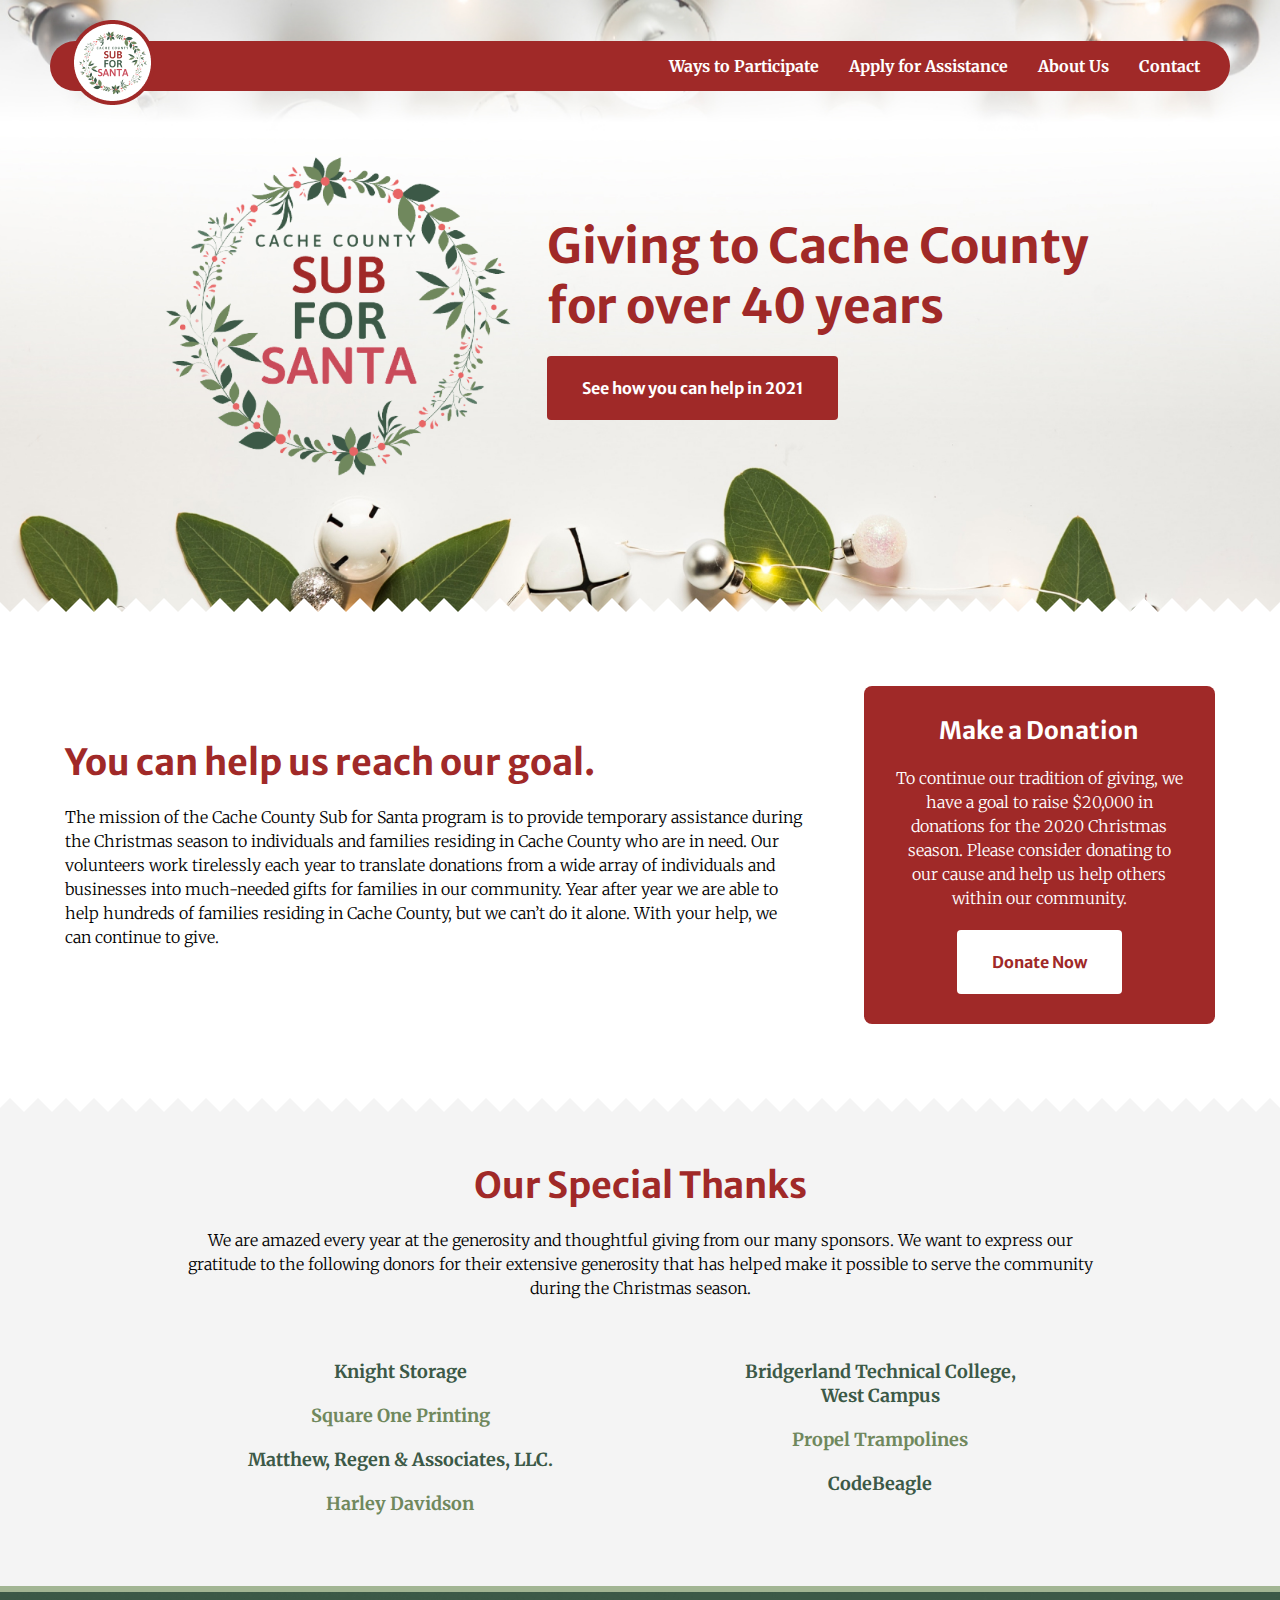
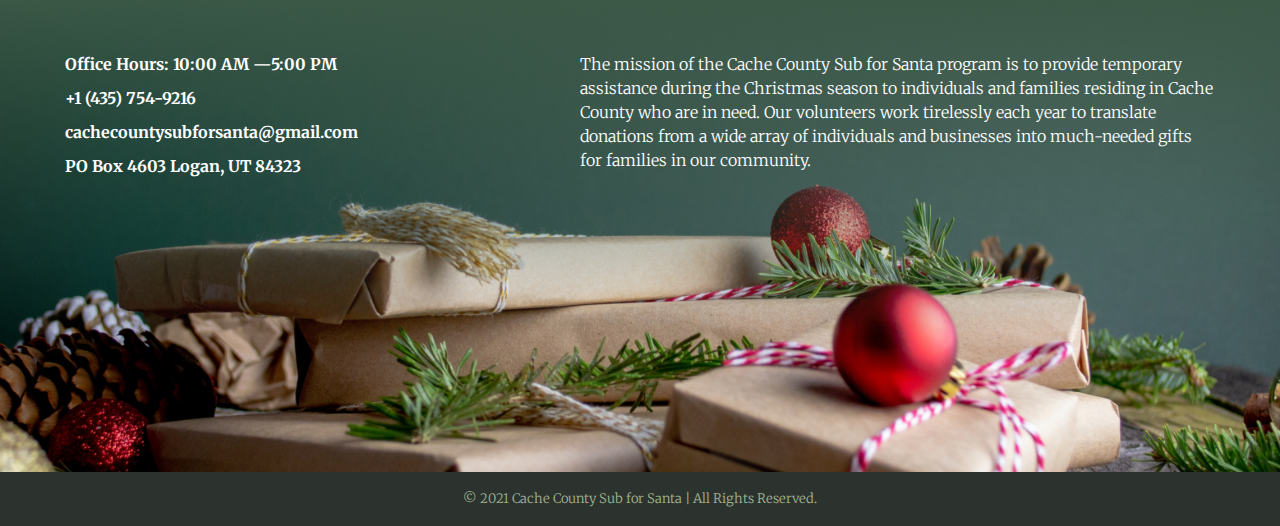
<file: home.html>
<!DOCTYPE html>
<html>
    <head>
        <meta name="viewport" content="width=device-width">
        <title>CC Sub for Santa Home Page</title>
        <link rel="stylesheet" href="css/style.css">
        <link rel="stylesheet" href="css/style-home.css">
        <link rel="preconnect" href="https://fonts.googleapis.com">
        <link rel="preconnect" href="https://fonts.gstatic.com" crossorigin>
        <link href="https://fonts.googleapis.com/css2?family=Merriweather+Sans:wght@700&family=Merriweather:ital,wght@0,300;0,700;1,300&display=swap" rel="stylesheet">
        <script src="https://code.jquery.com/jquery-3.6.0.min.js" integrity="sha256-/xUj+3OJU5yExlq6GSYGSHk7tPXikynS7ogEvDej/m4=" crossorigin="anonymous"></script>
    </head>
    <body>

        <header class="header">
            <div class="site-nav-wrapper">
                <div class="red-bar"></div>
                <a  class="logo" href="">
                    <img src="images/sub-for-santa-logo.png" alt="Cache County Sub-for-Santa logo" width="85" height="85">
                </a>
                <nav id="js-site-nav" class="site-nav">
                    <a class="site-nav-link" href="">Ways to Participate</a>
                    <a class="site-nav-link" href="">Apply for Assistance</a>
                    <a class="site-nav-link" href="">About Us</a>
                    <a class="site-nav-link" href="">Contact</a>
                </nav>
                <button id="js-toggle-menu" class="site-nav-toggle">Menu</button>
            </div>
        </header>

        <div class="home-page">
            <section class="hero">
                <div class="content-wrapper layout">
                    <div class="col-1">
                        <img class="img-fluid" src="images/sub-for-santa-full-mark-transparent.png" alt="">
                    </div>
                    <div class="col-2">
                        <h1>Giving to Cache County for over 40 years</h1>
                        <a class="btn btn-primary" href="">See how you can help in 2021</a>
                    </div>
                </div>
            </section>

            <section class="introduction">
                <div class="border border-top"></div>
                <div class="content-wrapper layout">
                    <div class="col-1">
                        <h2>You can help us reach our goal.</h2>
                        <p>The mission of the Cache County Sub for Santa program is to provide temporary assistance during the Christmas season to individuals and families residing in Cache County who are in need. Our volunteers work tirelessly each year to translate donations from a wide array of individuals and businesses into much-needed gifts for families in our community. Year after year we are able to help hundreds of families residing in Cache County, but we can’t do it alone. With your help, we can continue to give.</p>
                    </div>
                    <div class="col-2">
                        <h3>Make a Donation</h3>
                        <p>To continue our tradition of giving, we have a goal to raise $20,000 in donations for the 2020 Christmas season. Please consider donating to our cause and help us help others within our community.</p>
                        <a class="btn btn-white" href="">Donate Now</a>
                    </div> 
                </div>
                <div class="border border-bottom"></div>
            </section>

            <section class="thank-you">
                <div class="content-wrapper layout">
                    <h2>Our Special Thanks</h2>
                    <p>We are amazed every year at the generosity and thoughtful giving from our many sponsors. We want to express our gratitude to the following donors for their extensive generosity that has helped make it possible to serve the community during the Christmas season.
                    </p>
                    <ul class="sponsors">
                        <li>Knight Storage</li>
                        <li>Square One Printing</li>
                        <li>Matthew, Regen & Associates, LLC.</li>
                        <li>Harley Davidson</li>
                        <li>Bridgerland Technical College,<br> West Campus</li>
                        <li>Propel Trampolines</li>
                        <li>CodeBeagle</li>
                    </ul>
                </div>
            </section>
        </div>

        <footer class="footer">
            <div class="footer-content-wrapper">
                <ul class="contact-info">
                    <li><strong>Office Hours: 10:00 AM —5:00 PM</strong></li>
                    <li><strong>+1 (435) 754-9216</strong></li>
                    <li><strong>cachecountysubforsanta@gmail.com</strong></li>
                    <li><strong>PO Box 4603 Logan, UT 84323</strong></li>
                </ul>
                <p class="message">The mission of the Cache County Sub for Santa program is to provide temporary assistance during the Christmas season to individuals and families residing in Cache County who are in need. Our volunteers work tirelessly each year to translate donations from a wide array of individuals and businesses into much-needed gifts for families in our community.</p>
            </div>
            <p class="endcap">&copy; 2021 Cache County Sub for Santa | All Rights Reserved.</p>
        </footer>
        
        <script src="js/script.js"></script>
    </body>
</html>
</file>
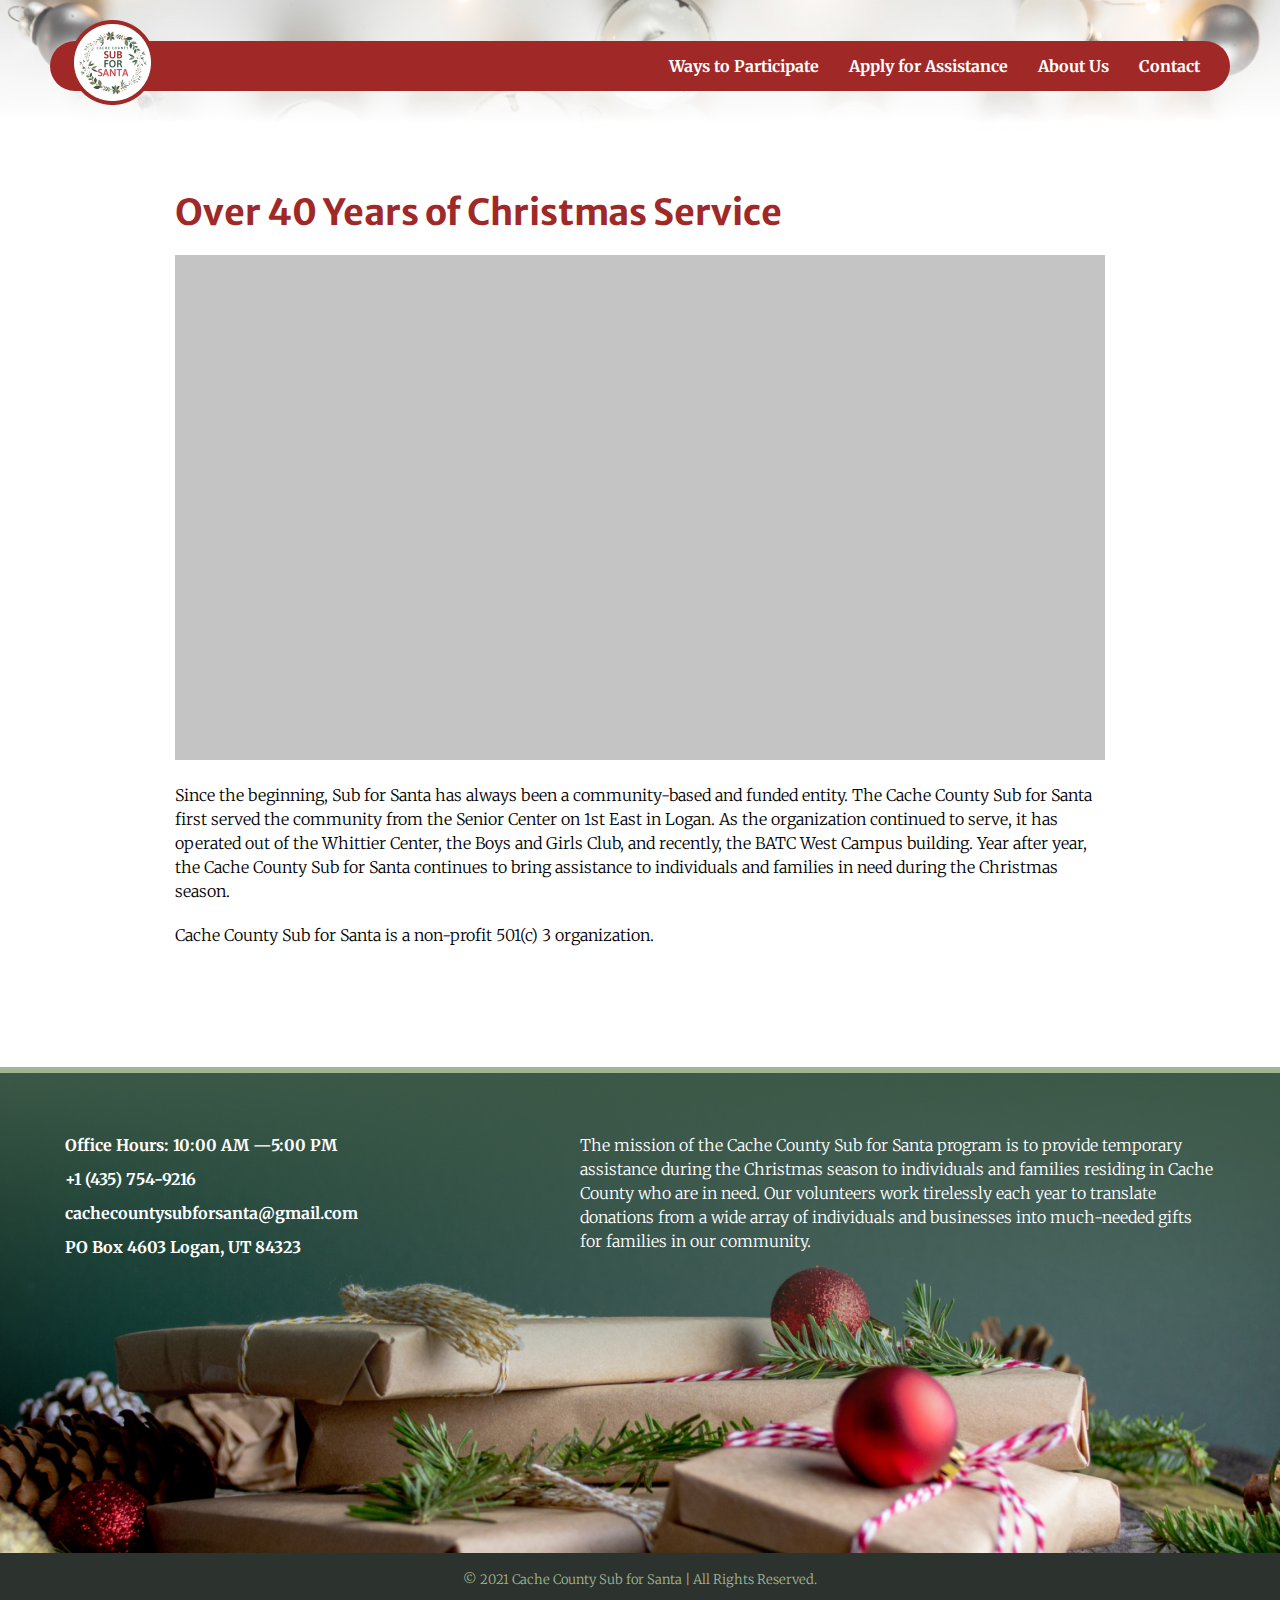
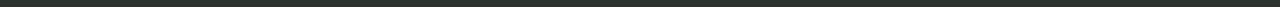
<file: page-about.html>
<!DOCTYPE html>
<html>
    <head>
        <meta name="viewport" content="width=device-width">
        <title>CC Sub for Santa Home Page</title>
        <link rel="stylesheet" href="css/style.css">
        <link rel="stylesheet" href="css/style-home.css">
        <link rel="preconnect" href="https://fonts.googleapis.com">
        <link rel="preconnect" href="https://fonts.gstatic.com" crossorigin>
        <link href="https://fonts.googleapis.com/css2?family=Merriweather+Sans:wght@700&family=Merriweather:ital,wght@0,300;0,700;1,300&display=swap" rel="stylesheet">
    </head>
    <body>

        <header class="header">
            <div class="site-nav-wrapper">
                <div class="red-bar"></div>
                <a  class="logo" href="">
                    <img src="images/sub-for-santa-logo.png" alt="Cache County Sub-for-Santa logo" width="85" height="85">
                </a>
                <nav class="site-nav">
                    <a class="site-nav-link" href="">Ways to Participate</a>
                    <a class="site-nav-link" href="">Apply for Assistance</a>
                    <a class="site-nav-link" href="">About Us</a>
                    <a class="site-nav-link" href="">Contact</a>
                </nav>
                <button class="site-nav-toggle">Menu</button>
            </div>
        </header>

        <div class="main-content single-page">
            <section class="page-content">
              <h1>Over 40 Years of Christmas Service</h1>
              <img class="img-fluid" src="images/img-about-us.png" alt="">
              <p>Since the beginning, Sub for Santa has always been a community-based and funded entity. The Cache County Sub for Santa first served the community from the Senior Center on 1st East in Logan. As the organization continued to serve, it has operated out of the Whittier Center, the Boys and Girls Club, and recently, the BATC West Campus building. Year after year, the Cache County Sub for Santa continues to bring assistance to individuals and families in need during the Christmas season.</p>
              <p>Cache County Sub for Santa is a non-profit 501(c) 3 organization.</p>
            </section>
        </div>

        <footer class="footer">
            <div class="footer-content-wrapper">
                <ul class="contact-info">
                    <li><strong>Office Hours: 10:00 AM —5:00 PM</strong></li>
                    <li><strong>+1 (435) 754-9216</strong></li>
                    <li><strong>cachecountysubforsanta@gmail.com</strong></li>
                    <li><strong>PO Box 4603 Logan, UT 84323</strong></li>
                </ul>
                <p class="message">The mission of the Cache County Sub for Santa program is to provide temporary assistance during the Christmas season to individuals and families residing in Cache County who are in need. Our volunteers work tirelessly each year to translate donations from a wide array of individuals and businesses into much-needed gifts for families in our community.</p>
            </div>
            <p class="endcap">&copy; 2021 Cache County Sub for Santa | All Rights Reserved.</p>
        </footer>
    </body>
</html>
</file>
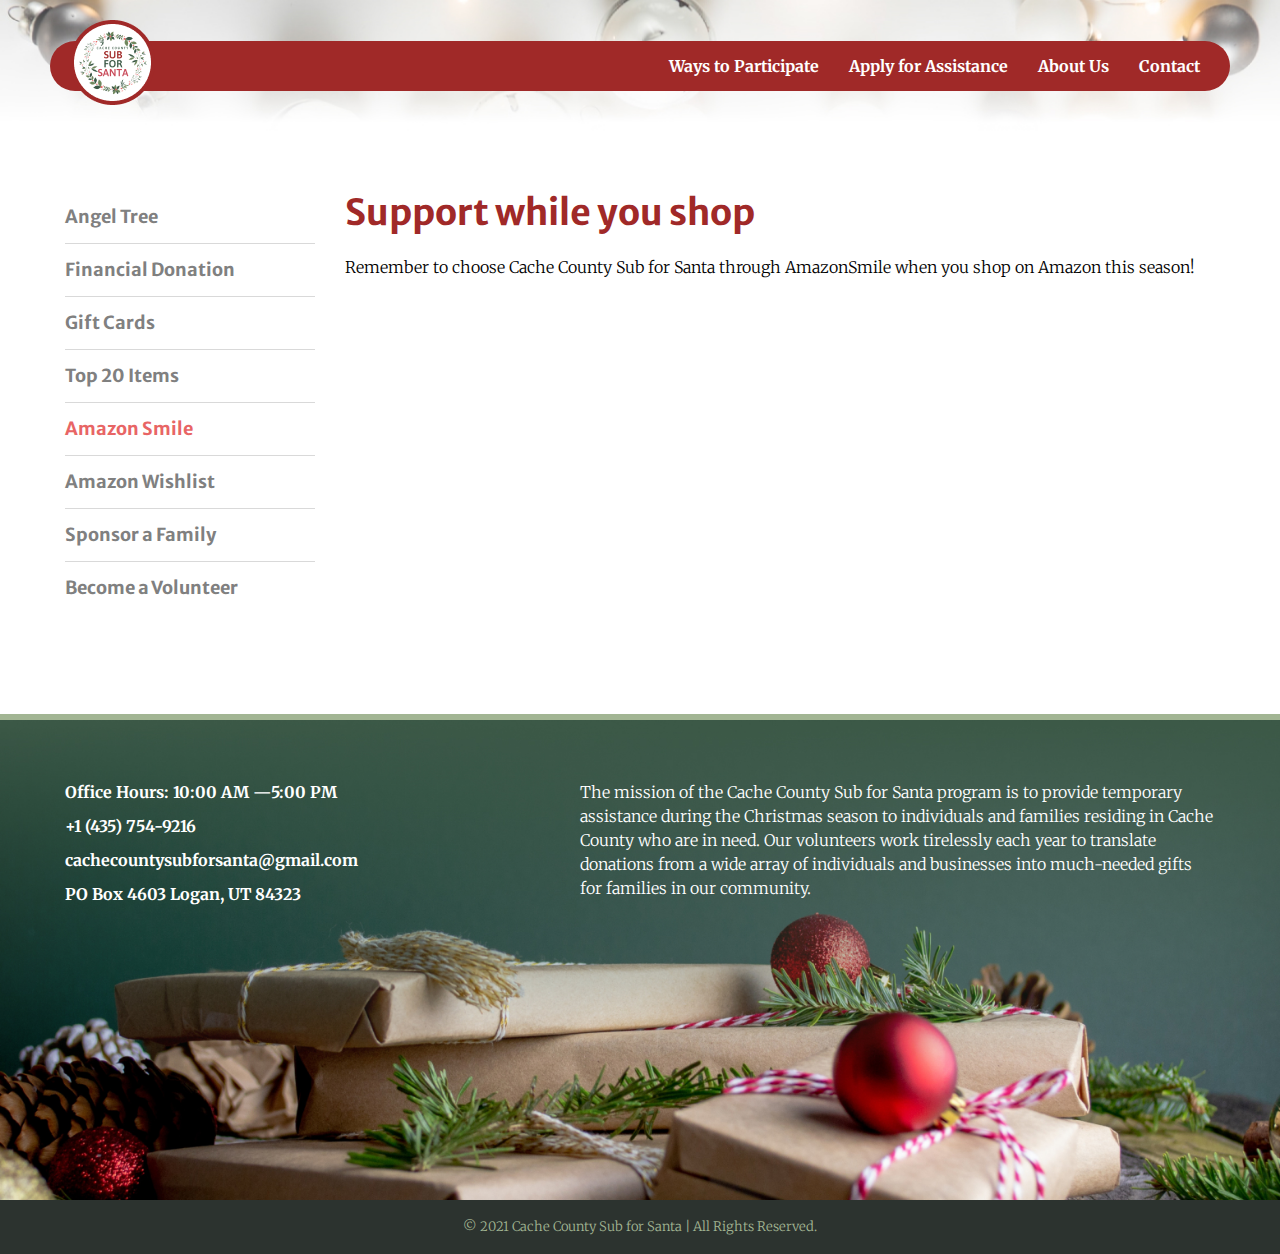
<file: page-amazon-smile.html>
<!DOCTYPE html>
<html>
    <head>
        <meta name="viewport" content="width=device-width">
        <title>CC Sub for Santa Home Page</title>
        <link rel="stylesheet" href="css/style.css">
        <link rel="stylesheet" href="css/style-home.css">
        <link rel="preconnect" href="https://fonts.googleapis.com">
        <link rel="preconnect" href="https://fonts.gstatic.com" crossorigin>
        <link href="https://fonts.googleapis.com/css2?family=Merriweather+Sans:wght@700&family=Merriweather:ital,wght@0,300;0,700;1,300&display=swap" rel="stylesheet">
    </head>
    <body>

        <header class="header">
            <div class="site-nav-wrapper">
                <div class="red-bar"></div>
                <a  class="logo" href="">
                    <img src="images/sub-for-santa-logo.png" alt="Cache County Sub-for-Santa logo" width="85" height="85">
                </a>
                <nav class="site-nav">
                    <a class="site-nav-link" href="">Ways to Participate</a>
                    <a class="site-nav-link" href="">Apply for Assistance</a>
                    <a class="site-nav-link" href="">About Us</a>
                    <a class="site-nav-link" href="">Contact</a>
                </nav>
                <button class="site-nav-toggle">Menu</button>
            </div>
        </header>

        <div class="main-content sidebar">
            <aside>
                <nav class="participate-menu">
                    <a class="menu-link" href="">Angel Tree</a>
                    <a class="menu-link" href="">Financial Donation</a>
                    <a class="menu-link" href="">Gift Cards</a>
                    <a class="menu-link" href="">Top 20 Items</a>
                    <a class="menu-link active" href="">Amazon Smile</a>
                    <a class="menu-link" href="">Amazon Wishlist</a>
                    <a class="menu-link" href="">Sponsor a Family</a>
                    <a class="menu-link" href="">Become a Volunteer</a>
                </nav> 
            </aside>
            <section class="page-content">
              <h1>Support while you shop</h1>
              <p>Remember to choose Cache County Sub for Santa through AmazonSmile when you shop on Amazon this season!</p>
            </section>
        </div>

        <footer class="footer">
            <div class="footer-content-wrapper">
                <ul class="contact-info">
                    <li><strong>Office Hours: 10:00 AM —5:00 PM</strong></li>
                    <li><strong>+1 (435) 754-9216</strong></li>
                    <li><strong>cachecountysubforsanta@gmail.com</strong></li>
                    <li><strong>PO Box 4603 Logan, UT 84323</strong></li>
                </ul>
                <p class="message">The mission of the Cache County Sub for Santa program is to provide temporary assistance during the Christmas season to individuals and families residing in Cache County who are in need. Our volunteers work tirelessly each year to translate donations from a wide array of individuals and businesses into much-needed gifts for families in our community.</p>
            </div>
            <p class="endcap">&copy; 2021 Cache County Sub for Santa | All Rights Reserved.</p>
        </footer>
    </body>
</html>
</file>
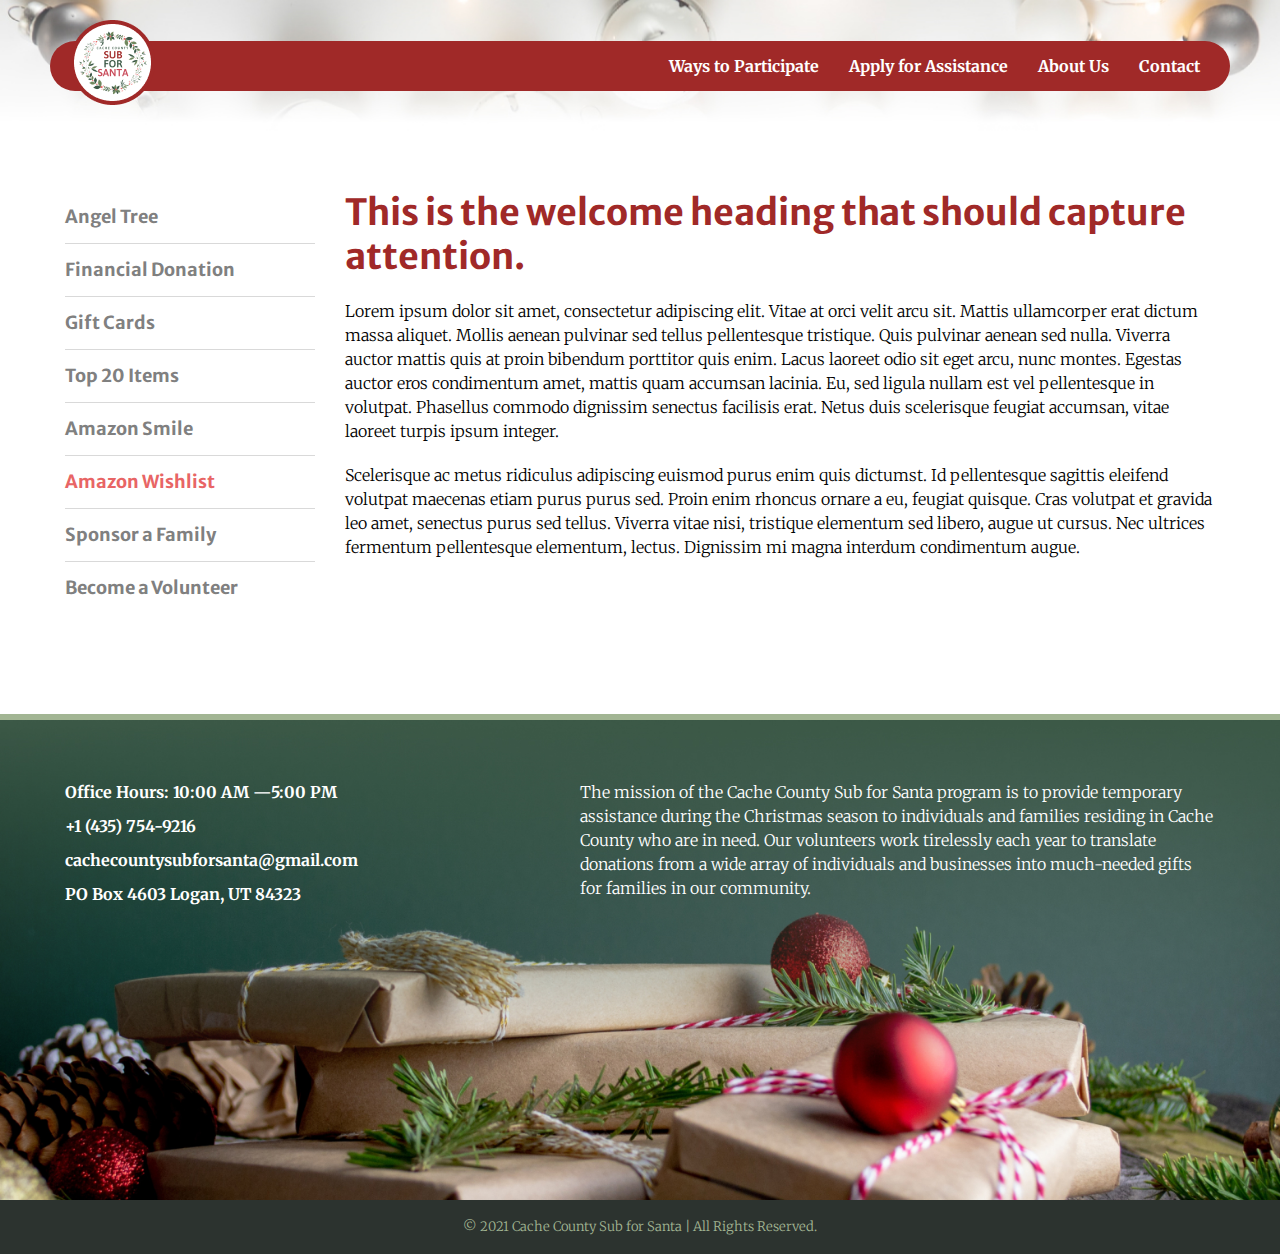
<file: page-amazon-wishlist.html>
<!DOCTYPE html>
<html>
    <head>
        <meta name="viewport" content="width=device-width">
        <title>CC Sub for Santa Home Page</title>
        <link rel="stylesheet" href="css/style.css">
        <link rel="stylesheet" href="css/style-home.css">
        <link rel="preconnect" href="https://fonts.googleapis.com">
        <link rel="preconnect" href="https://fonts.gstatic.com" crossorigin>
        <link href="https://fonts.googleapis.com/css2?family=Merriweather+Sans:wght@700&family=Merriweather:ital,wght@0,300;0,700;1,300&display=swap" rel="stylesheet">
    </head>
    <body>

        <header class="header">
            <div class="site-nav-wrapper">
                <div class="red-bar"></div>
                <a  class="logo" href="">
                    <img src="images/sub-for-santa-logo.png" alt="Cache County Sub-for-Santa logo" width="85" height="85">
                </a>
                <nav class="site-nav">
                    <a class="site-nav-link" href="">Ways to Participate</a>
                    <a class="site-nav-link" href="">Apply for Assistance</a>
                    <a class="site-nav-link" href="">About Us</a>
                    <a class="site-nav-link" href="">Contact</a>
                </nav>
                <button class="site-nav-toggle">Menu</button>
            </div>
        </header>

        <div class="main-content sidebar">
            <aside>
                <nav class="participate-menu">
                    <a class="menu-link" href="">Angel Tree</a>
                    <a class="menu-link" href="">Financial Donation</a>
                    <a class="menu-link" href="">Gift Cards</a>
                    <a class="menu-link" href="">Top 20 Items</a>
                    <a class="menu-link" href="">Amazon Smile</a>
                    <a class="menu-link active" href="">Amazon Wishlist</a>
                    <a class="menu-link" href="">Sponsor a Family</a>
                    <a class="menu-link" href="">Become a Volunteer</a>
                </nav> 
            </aside>
            <section class="page-content">
              <h1>This is the welcome heading that should capture attention.</h1>
              <p>Lorem ipsum dolor sit amet, consectetur adipiscing elit. Vitae at orci velit arcu sit. Mattis ullamcorper erat dictum massa aliquet. Mollis aenean pulvinar sed tellus pellentesque tristique. Quis pulvinar aenean sed nulla. Viverra auctor mattis quis at proin bibendum porttitor quis enim. Lacus laoreet odio sit eget arcu, nunc montes. Egestas auctor eros condimentum amet, mattis quam accumsan lacinia. Eu, sed ligula nullam est vel pellentesque in volutpat. Phasellus commodo dignissim senectus facilisis erat. Netus duis scelerisque feugiat accumsan, vitae laoreet turpis ipsum integer.</p>
              <p>Scelerisque ac metus ridiculus adipiscing euismod purus enim quis dictumst. Id pellentesque sagittis eleifend volutpat maecenas etiam purus purus sed. Proin enim rhoncus ornare a eu, feugiat quisque. Cras volutpat et gravida leo amet, senectus purus sed tellus. Viverra vitae nisi, tristique elementum sed libero, augue ut cursus. Nec ultrices fermentum pellentesque elementum, lectus. Dignissim mi magna interdum condimentum augue.</p>
            </section>
        </div>

        <footer class="footer">
            <div class="footer-content-wrapper">
                <ul class="contact-info">
                    <li><strong>Office Hours: 10:00 AM —5:00 PM</strong></li>
                    <li><strong>+1 (435) 754-9216</strong></li>
                    <li><strong>cachecountysubforsanta@gmail.com</strong></li>
                    <li><strong>PO Box 4603 Logan, UT 84323</strong></li>
                </ul>
                <p class="message">The mission of the Cache County Sub for Santa program is to provide temporary assistance during the Christmas season to individuals and families residing in Cache County who are in need. Our volunteers work tirelessly each year to translate donations from a wide array of individuals and businesses into much-needed gifts for families in our community.</p>
            </div>
            <p class="endcap">&copy; 2021 Cache County Sub for Santa | All Rights Reserved.</p>
        </footer>
    </body>
</html>
</file>
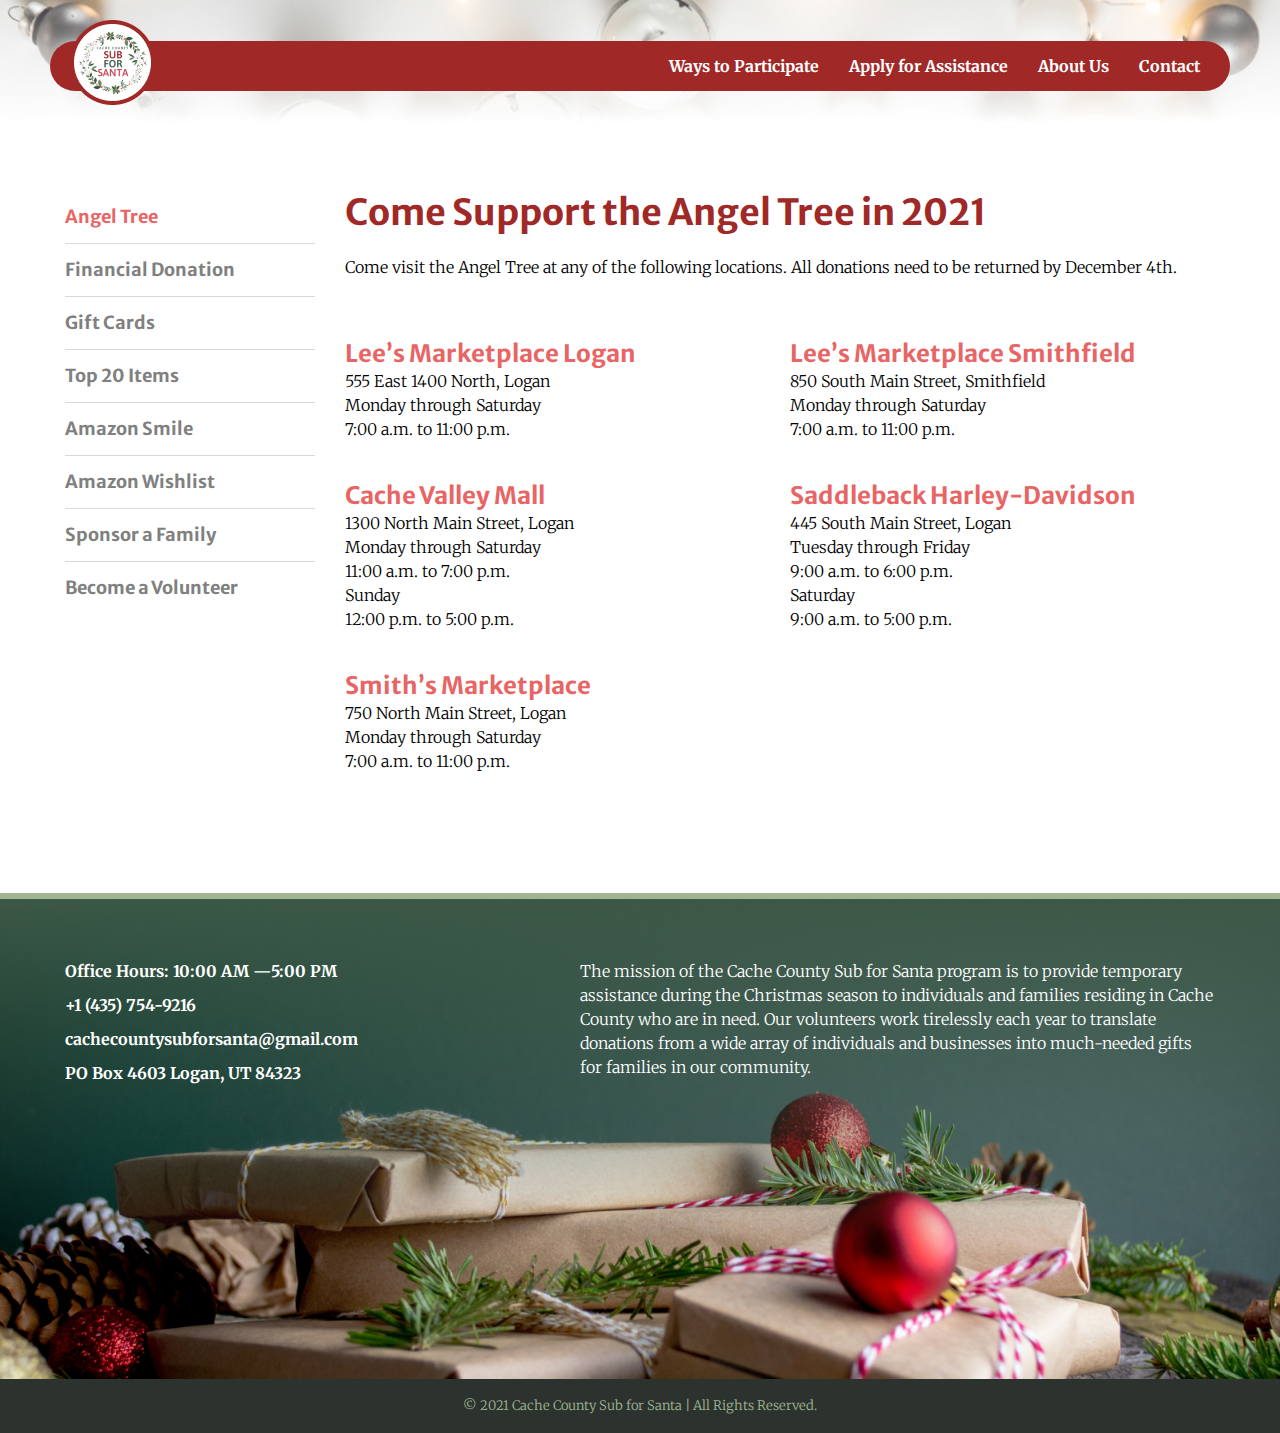
<file: page-angel-tree.html>
<!DOCTYPE html>
<html>
    <head>
        <meta name="viewport" content="width=device-width">
        <title>CC Sub for Santa Home Page</title>
        <link rel="stylesheet" href="css/style.css">
        <link rel="stylesheet" href="css/style-home.css">
        <link rel="preconnect" href="https://fonts.googleapis.com">
        <link rel="preconnect" href="https://fonts.gstatic.com" crossorigin>
        <link href="https://fonts.googleapis.com/css2?family=Merriweather+Sans:wght@700&family=Merriweather:ital,wght@0,300;0,700;1,300&display=swap" rel="stylesheet">
    </head>
    <body>

        <header class="header">
            <div class="site-nav-wrapper">
                <div class="red-bar"></div>
                <a  class="logo" href="">
                    <img src="images/sub-for-santa-logo.png" alt="Cache County Sub-for-Santa logo" width="85" height="85">
                </a>
                <nav class="site-nav">
                    <a class="site-nav-link" href="">Ways to Participate</a>
                    <a class="site-nav-link" href="">Apply for Assistance</a>
                    <a class="site-nav-link" href="">About Us</a>
                    <a class="site-nav-link" href="">Contact</a>
                </nav>
                <button class="site-nav-toggle">Menu</button>
            </div>
        </header>

        <div class="main-content sidebar">
            <aside>
                <nav class="participate-menu">
                    <a class="menu-link active" href="">Angel Tree</a>
                    <a class="menu-link" href="">Financial Donation</a>
                    <a class="menu-link" href="">Gift Cards</a>
                    <a class="menu-link" href="">Top 20 Items</a>
                    <a class="menu-link" href="">Amazon Smile</a>
                    <a class="menu-link" href="">Amazon Wishlist</a>
                    <a class="menu-link" href="">Sponsor a Family</a>
                    <a class="menu-link" href="">Become a Volunteer</a>
                </nav> 
            </aside>
            <section class="page-content">
              <h1>Come Support the Angel Tree in 2021</h1>
              <p>Come visit the Angel Tree at any of the following locations. All donations need to be returned by December 4th.</p>
              <div class="location-grid">
                <div class="location">
                  <h3>Lee’s Marketplace Logan</h3>
                  <p>
                    555 East 1400 North, Logan<br>
                    Monday through Saturday<br>
                    7:00 a.m. to 11:00 p.m.
                  </p>
                </div>
                <div class="location">
                  <h3>Lee’s Marketplace Smithfield</h3>
                  <p>
                    850 South Main Street, Smithfield<br>
                    Monday through Saturday<br>
                    7:00 a.m. to 11:00 p.m.
                  </p>
                </div>
                <div class="location">
                  <h3>Cache Valley Mall</h3>
                  <p>
                    1300 North Main Street, Logan<br>
                    Monday through Saturday<br>
                    11:00 a.m. to 7:00 p.m.<br>
                    Sunday<br>
                    12:00 p.m. to 5:00 p.m.
                  </p>
                </div>
                <div class="location">
                  <h3>Saddleback Harley-Davidson</h3>
                  <p>
                    445 South Main Street, Logan<br>
                    Tuesday through Friday<br>
                    9:00 a.m. to 6:00 p.m.<br>
                    Saturday<br>
                    9:00 a.m. to 5:00 p.m.
                  </p>
                </div>
                <div class="location">
                  <h3>Smith’s Marketplace</h3>
                  <p>
                    750 North Main Street, Logan<br>
                    Monday through Saturday<br>
                    7:00 a.m. to 11:00 p.m.
                  </p>
                </div>
              </div>
            </section>
        </div>

        <footer class="footer">
            <div class="footer-content-wrapper">
                <ul class="contact-info">
                    <li><strong>Office Hours: 10:00 AM —5:00 PM</strong></li>
                    <li><strong>+1 (435) 754-9216</strong></li>
                    <li><strong>cachecountysubforsanta@gmail.com</strong></li>
                    <li><strong>PO Box 4603 Logan, UT 84323</strong></li>
                </ul>
                <p class="message">The mission of the Cache County Sub for Santa program is to provide temporary assistance during the Christmas season to individuals and families residing in Cache County who are in need. Our volunteers work tirelessly each year to translate donations from a wide array of individuals and businesses into much-needed gifts for families in our community.</p>
            </div>
            <p class="endcap">&copy; 2021 Cache County Sub for Santa | All Rights Reserved.</p>
        </footer>
    </body>
</html>
</file>
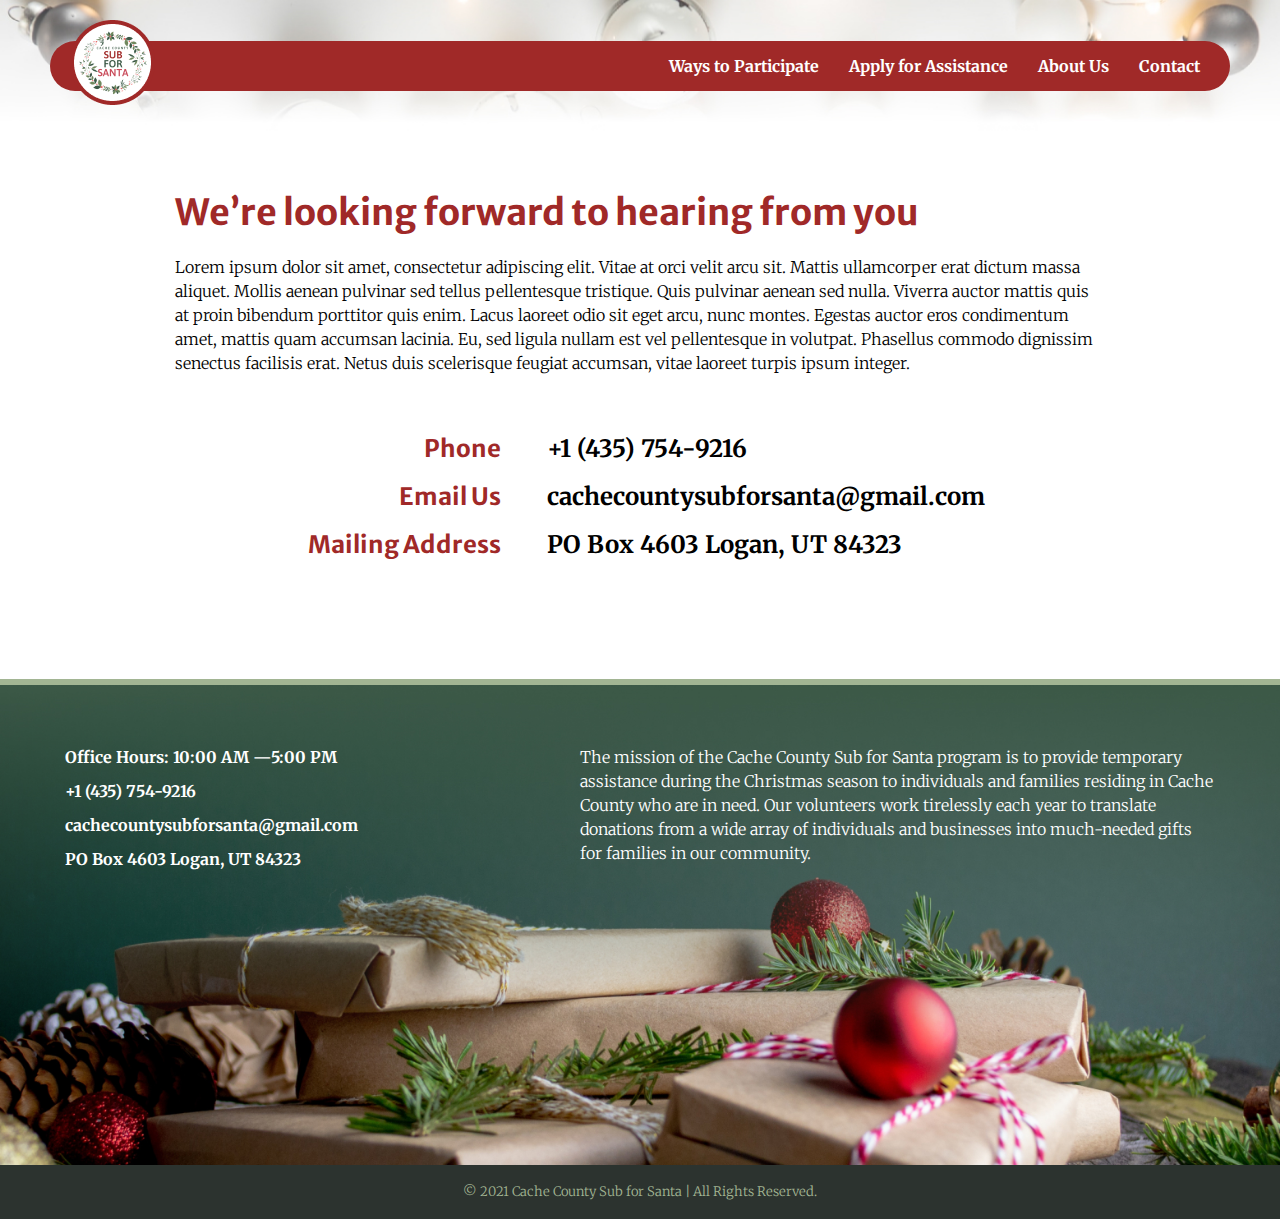
<file: page-contact.html>
<!DOCTYPE html>
<html>
    <head>
        <meta name="viewport" content="width=device-width">
        <title>CC Sub for Santa Home Page</title>
        <link rel="stylesheet" href="css/style.css">
        <link rel="stylesheet" href="css/style-home.css">
        <link rel="preconnect" href="https://fonts.googleapis.com">
        <link rel="preconnect" href="https://fonts.gstatic.com" crossorigin>
        <link href="https://fonts.googleapis.com/css2?family=Merriweather+Sans:wght@700&family=Merriweather:ital,wght@0,300;0,700;1,300&display=swap" rel="stylesheet">
    </head>
    <body>

        <header class="header">
            <div class="site-nav-wrapper">
                <div class="red-bar"></div>
                <a  class="logo" href="">
                    <img src="images/sub-for-santa-logo.png" alt="Cache County Sub-for-Santa logo" width="85" height="85">
                </a>
                <nav class="site-nav">
                    <a class="site-nav-link" href="">Ways to Participate</a>
                    <a class="site-nav-link" href="">Apply for Assistance</a>
                    <a class="site-nav-link" href="">About Us</a>
                    <a class="site-nav-link" href="">Contact</a>
                </nav>
                <button class="site-nav-toggle">Menu</button>
            </div>
        </header>

        <div class="main-content single-page">
            <section class="page-content">
              <h1>We’re looking forward to hearing from you</h1>
              <p>Lorem ipsum dolor sit amet, consectetur adipiscing elit. Vitae at orci velit arcu sit. Mattis ullamcorper erat dictum massa aliquet. Mollis aenean pulvinar sed tellus pellentesque tristique. Quis pulvinar aenean sed nulla. Viverra auctor mattis quis at proin bibendum porttitor quis enim. Lacus laoreet odio sit eget arcu, nunc montes. Egestas auctor eros condimentum amet, mattis quam accumsan lacinia. Eu, sed ligula nullam est vel pellentesque in volutpat. Phasellus commodo dignissim senectus facilisis erat. Netus duis scelerisque feugiat accumsan, vitae laoreet turpis ipsum integer.</p>
              <div class="contact-items">
                <p class="item"><span class="label">Phone</span><span class="value">+1 (435) 754-9216</span></p>
                <p class="item"><span class="label">Email Us</span><span class="value">cachecountysubforsanta@gmail.com</span></p>
                <p class="item"><span class="label">Mailing Address</span><span class="value">PO Box 4603 Logan, UT 84323</span></p>
              </div>
            </section>
        </div>

        <footer class="footer">
            <div class="footer-content-wrapper">
                <ul class="contact-info">
                    <li><strong>Office Hours: 10:00 AM —5:00 PM</strong></li>
                    <li><strong>+1 (435) 754-9216</strong></li>
                    <li><strong>cachecountysubforsanta@gmail.com</strong></li>
                    <li><strong>PO Box 4603 Logan, UT 84323</strong></li>
                </ul>
                <p class="message">The mission of the Cache County Sub for Santa program is to provide temporary assistance during the Christmas season to individuals and families residing in Cache County who are in need. Our volunteers work tirelessly each year to translate donations from a wide array of individuals and businesses into much-needed gifts for families in our community.</p>
            </div>
            <p class="endcap">&copy; 2021 Cache County Sub for Santa | All Rights Reserved.</p>
        </footer>
    </body>
</html>
</file>
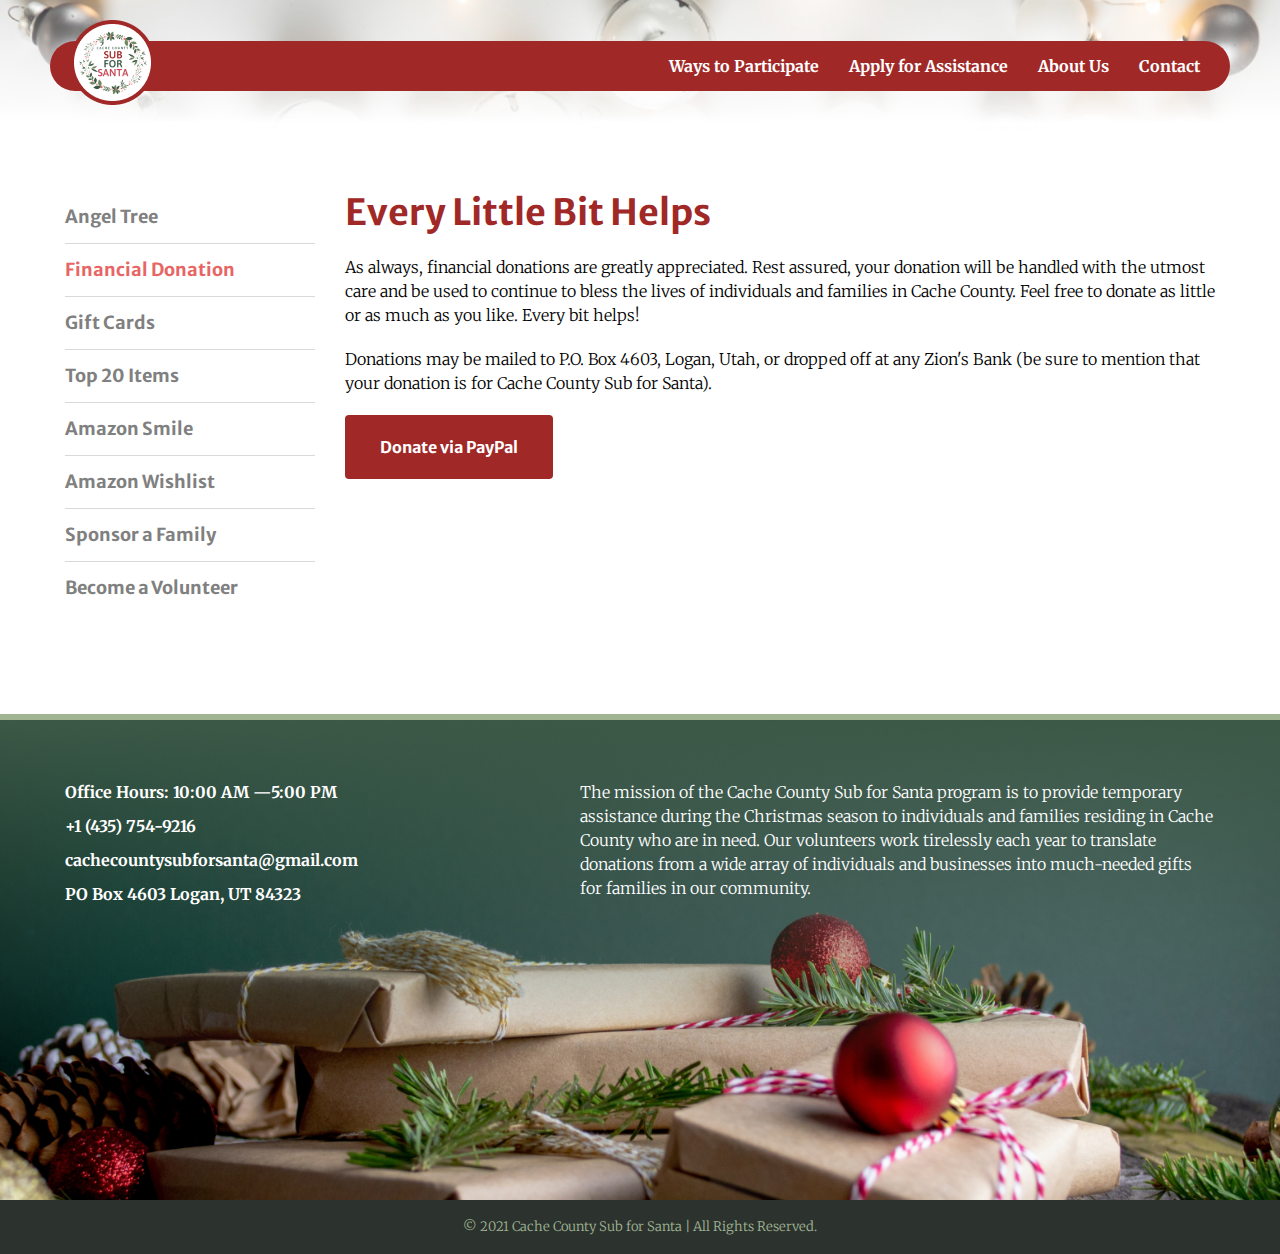
<file: page-financial-donation.html>
<!DOCTYPE html>
<html>
    <head>
        <meta name="viewport" content="width=device-width">
        <title>CC Sub for Santa Home Page</title>
        <link rel="stylesheet" href="css/style.css">
        <link rel="stylesheet" href="css/style-home.css">
        <link rel="preconnect" href="https://fonts.googleapis.com">
        <link rel="preconnect" href="https://fonts.gstatic.com" crossorigin>
        <link href="https://fonts.googleapis.com/css2?family=Merriweather+Sans:wght@700&family=Merriweather:ital,wght@0,300;0,700;1,300&display=swap" rel="stylesheet">
    </head>
    <body>

        <header class="header">
            <div class="site-nav-wrapper">
                <div class="red-bar"></div>
                <a  class="logo" href="">
                    <img src="images/sub-for-santa-logo.png" alt="Cache County Sub-for-Santa logo" width="85" height="85">
                </a>
                <nav class="site-nav">
                    <a class="site-nav-link" href="">Ways to Participate</a>
                    <a class="site-nav-link" href="">Apply for Assistance</a>
                    <a class="site-nav-link" href="">About Us</a>
                    <a class="site-nav-link" href="">Contact</a>
                </nav>
                <button class="site-nav-toggle">Menu</button>
            </div>
        </header>

        <div class="main-content sidebar">
            <aside>
                <nav class="participate-menu">
                    <a class="menu-link" href="">Angel Tree</a>
                    <a class="menu-link active" href="">Financial Donation</a>
                    <a class="menu-link" href="">Gift Cards</a>
                    <a class="menu-link" href="">Top 20 Items</a>
                    <a class="menu-link" href="">Amazon Smile</a>
                    <a class="menu-link" href="">Amazon Wishlist</a>
                    <a class="menu-link" href="">Sponsor a Family</a>
                    <a class="menu-link" href="">Become a Volunteer</a>
                </nav> 
            </aside>
            <section class="page-content">
              <h1>Every Little Bit Helps</h1>
              <p>As always, financial donations are greatly appreciated. Rest assured, your donation will be handled with the utmost care and be used to continue to bless the lives of individuals and families in Cache County. Feel free to donate as little or as much as you like. Every bit helps!
              </p>
              <p>Donations may be mailed to P.O. Box 4603, Logan, Utah, or dropped off at any Zion's Bank (be sure to mention that your donation is for Cache County Sub for Santa).</p>
              <a class="btn btn-primary" href="">Donate via PayPal</a>
            </section>
        </div>

        <footer class="footer">
            <div class="footer-content-wrapper">
                <ul class="contact-info">
                    <li><strong>Office Hours: 10:00 AM —5:00 PM</strong></li>
                    <li><strong>+1 (435) 754-9216</strong></li>
                    <li><strong>cachecountysubforsanta@gmail.com</strong></li>
                    <li><strong>PO Box 4603 Logan, UT 84323</strong></li>
                </ul>
                <p class="message">The mission of the Cache County Sub for Santa program is to provide temporary assistance during the Christmas season to individuals and families residing in Cache County who are in need. Our volunteers work tirelessly each year to translate donations from a wide array of individuals and businesses into much-needed gifts for families in our community.</p>
            </div>
            <p class="endcap">&copy; 2021 Cache County Sub for Santa | All Rights Reserved.</p>
        </footer>
    </body>
</html>
</file>
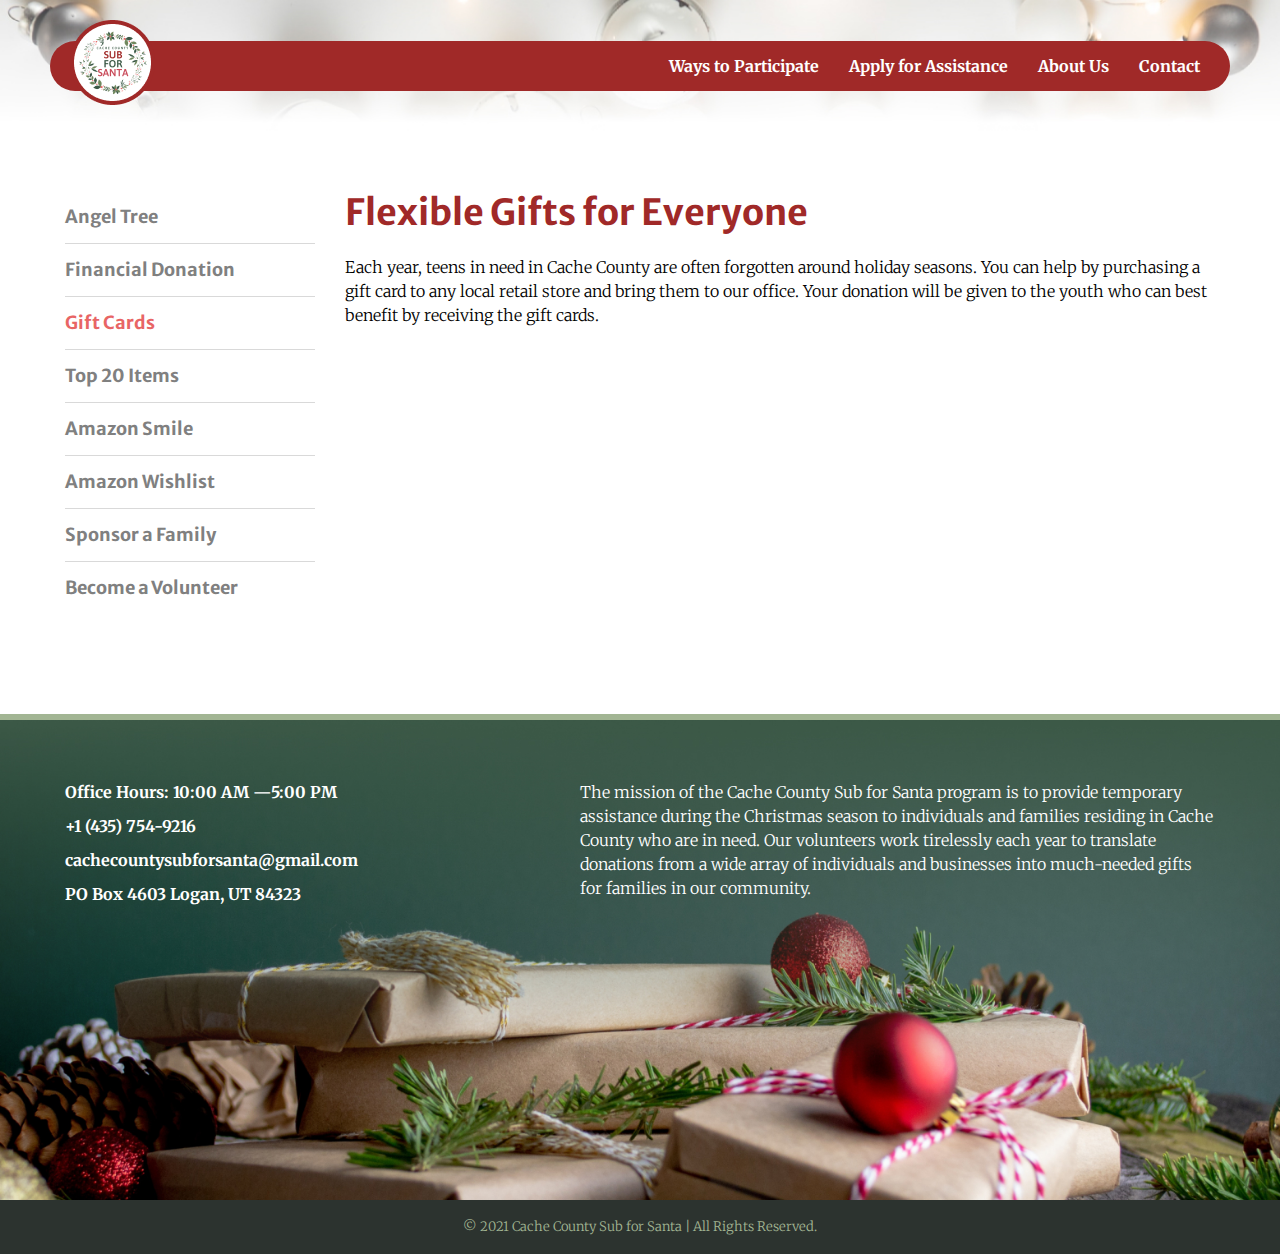
<file: page-gift-cards.html>
<!DOCTYPE html>
<html>
    <head>
        <meta name="viewport" content="width=device-width">
        <title>CC Sub for Santa Home Page</title>
        <link rel="stylesheet" href="css/style.css">
        <link rel="stylesheet" href="css/style-home.css">
        <link rel="preconnect" href="https://fonts.googleapis.com">
        <link rel="preconnect" href="https://fonts.gstatic.com" crossorigin>
        <link href="https://fonts.googleapis.com/css2?family=Merriweather+Sans:wght@700&family=Merriweather:ital,wght@0,300;0,700;1,300&display=swap" rel="stylesheet">
    </head>
    <body>

        <header class="header">
            <div class="site-nav-wrapper">
                <div class="red-bar"></div>
                <a  class="logo" href="">
                    <img src="images/sub-for-santa-logo.png" alt="Cache County Sub-for-Santa logo" width="85" height="85">
                </a>
                <nav class="site-nav">
                    <a class="site-nav-link" href="">Ways to Participate</a>
                    <a class="site-nav-link" href="">Apply for Assistance</a>
                    <a class="site-nav-link" href="">About Us</a>
                    <a class="site-nav-link" href="">Contact</a>
                </nav>
                <button class="site-nav-toggle">Menu</button>
            </div>
        </header>

        <div class="main-content sidebar">
            <aside>
                <nav class="participate-menu">
                    <a class="menu-link" href="">Angel Tree</a>
                    <a class="menu-link" href="">Financial Donation</a>
                    <a class="menu-link active" href="">Gift Cards</a>
                    <a class="menu-link" href="">Top 20 Items</a>
                    <a class="menu-link" href="">Amazon Smile</a>
                    <a class="menu-link" href="">Amazon Wishlist</a>
                    <a class="menu-link" href="">Sponsor a Family</a>
                    <a class="menu-link" href="">Become a Volunteer</a>
                </nav> 
            </aside>
            <section class="page-content">
              <h1>Flexible Gifts for Everyone</h1>
              <p>Each year, teens in need in Cache County are often forgotten around holiday seasons. You can help by purchasing a gift card to any local retail store and bring them to our office. Your donation will be given to the youth who can best benefit by receiving the gift cards.</p>
            </section>
        </div>

        <footer class="footer">
            <div class="footer-content-wrapper">
                <ul class="contact-info">
                    <li><strong>Office Hours: 10:00 AM —5:00 PM</strong></li>
                    <li><strong>+1 (435) 754-9216</strong></li>
                    <li><strong>cachecountysubforsanta@gmail.com</strong></li>
                    <li><strong>PO Box 4603 Logan, UT 84323</strong></li>
                </ul>
                <p class="message">The mission of the Cache County Sub for Santa program is to provide temporary assistance during the Christmas season to individuals and families residing in Cache County who are in need. Our volunteers work tirelessly each year to translate donations from a wide array of individuals and businesses into much-needed gifts for families in our community.</p>
            </div>
            <p class="endcap">&copy; 2021 Cache County Sub for Santa | All Rights Reserved.</p>
        </footer>
    </body>
</html>
</file>
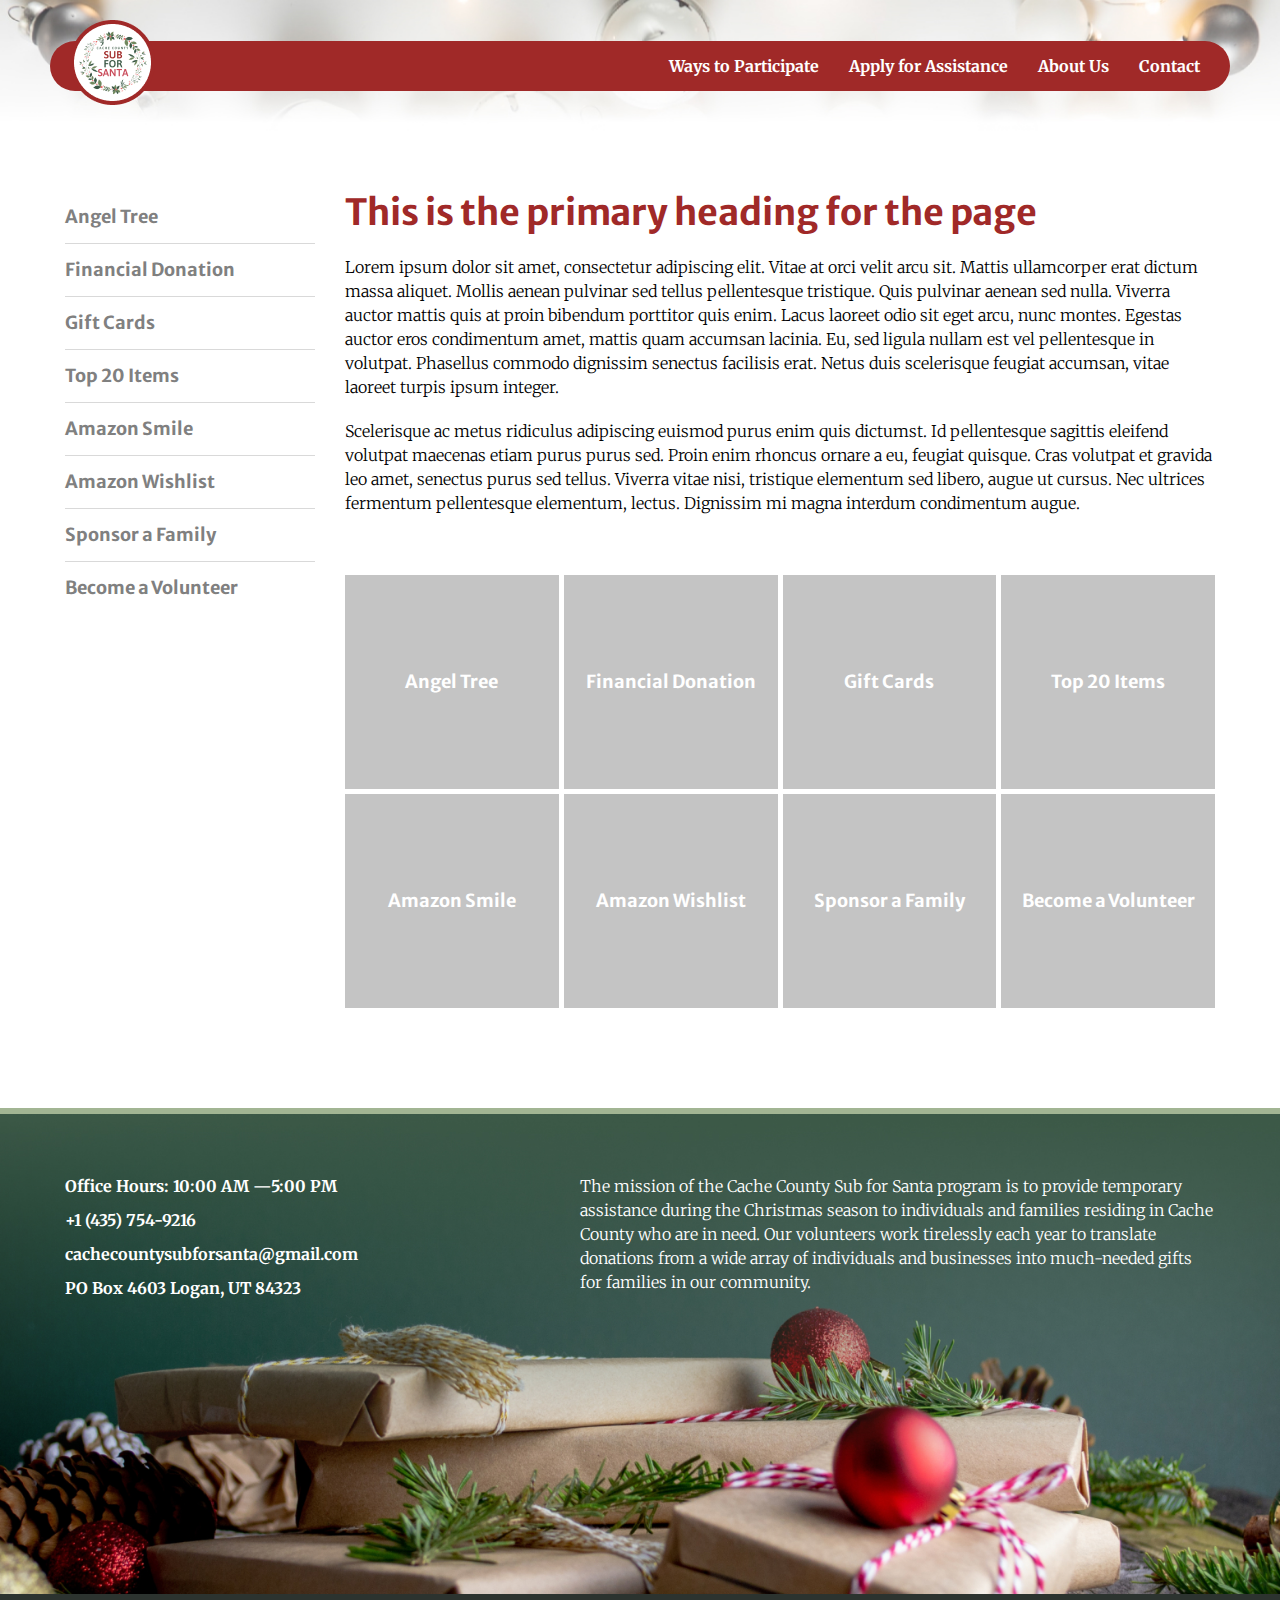
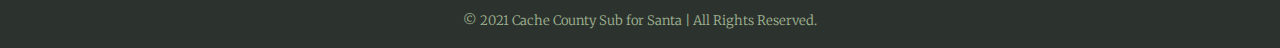
<file: page-participate.html>
<!DOCTYPE html>
<html>
    <head>
        <meta name="viewport" content="width=device-width">
        <title>CC Sub for Santa Home Page</title>
        <link rel="stylesheet" href="css/style.css">
        <link rel="stylesheet" href="css/style-home.css">
        <link rel="preconnect" href="https://fonts.googleapis.com">
        <link rel="preconnect" href="https://fonts.gstatic.com" crossorigin>
        <link href="https://fonts.googleapis.com/css2?family=Merriweather+Sans:wght@700&family=Merriweather:ital,wght@0,300;0,700;1,300&display=swap" rel="stylesheet">
    </head>
    <body>

        <header class="header">
            <div class="site-nav-wrapper">
                <div class="red-bar"></div>
                <a  class="logo" href="">
                    <img src="images/sub-for-santa-logo.png" alt="Cache County Sub-for-Santa logo" width="85" height="85">
                </a>
                <nav class="site-nav">
                    <a class="site-nav-link" href="">Ways to Participate</a>
                    <a class="site-nav-link" href="">Apply for Assistance</a>
                    <a class="site-nav-link" href="">About Us</a>
                    <a class="site-nav-link" href="">Contact</a>
                </nav>
                <button class="site-nav-toggle">Menu</button>
            </div>
        </header>

        <div class="main-content sidebar">
            <aside>
                <nav class="participate-menu">
                    <a class="menu-link" href="">Angel Tree</a>
                    <a class="menu-link" href="">Financial Donation</a>
                    <a class="menu-link" href="">Gift Cards</a>
                    <a class="menu-link" href="">Top 20 Items</a>
                    <a class="menu-link" href="">Amazon Smile</a>
                    <a class="menu-link" href="">Amazon Wishlist</a>
                    <a class="menu-link" href="">Sponsor a Family</a>
                    <a class="menu-link" href="">Become a Volunteer</a>
                </nav> 
            </aside>
            <section class="page-content">
                <h1>This is the primary heading for the page</h1>
                <p>Lorem ipsum dolor sit amet, consectetur adipiscing elit. Vitae at orci velit arcu sit. Mattis ullamcorper erat dictum massa aliquet. Mollis aenean pulvinar sed tellus pellentesque tristique. Quis pulvinar aenean sed nulla. Viverra auctor mattis quis at proin bibendum porttitor quis enim. Lacus laoreet odio sit eget arcu, nunc montes. Egestas auctor eros condimentum amet, mattis quam accumsan lacinia. Eu, sed ligula nullam est vel pellentesque in volutpat. Phasellus commodo dignissim senectus facilisis erat. Netus duis scelerisque feugiat accumsan, vitae laoreet turpis ipsum integer.</p>
                <p>Scelerisque ac metus ridiculus adipiscing euismod purus enim quis dictumst. Id pellentesque sagittis eleifend volutpat maecenas etiam purus purus sed. Proin enim rhoncus ornare a eu, feugiat quisque. Cras volutpat et gravida leo amet, senectus purus sed tellus. Viverra vitae nisi, tristique elementum sed libero, augue ut cursus. Nec ultrices fermentum pellentesque elementum, lectus. Dignissim mi magna interdum condimentum augue.</p>
                <div class="participation-grid">
                    <a class="grid-item" href="">Angel Tree</a>
                    <a class="grid-item" href="">Financial Donation</a>
                    <a class="grid-item" href="">Gift Cards</a>
                    <a class="grid-item" href="">Top 20 Items</a>
                    <a class="grid-item" href="">Amazon Smile</a>
                    <a class="grid-item" href="">Amazon Wishlist</a>
                    <a class="grid-item" href="">Sponsor a Family</a>
                    <a class="grid-item" href="">Become a Volunteer</a>
                </div>
            </section>
        </div>

        <footer class="footer">
            <div class="footer-content-wrapper">
                <ul class="contact-info">
                    <li><strong>Office Hours: 10:00 AM —5:00 PM</strong></li>
                    <li><strong>+1 (435) 754-9216</strong></li>
                    <li><strong>cachecountysubforsanta@gmail.com</strong></li>
                    <li><strong>PO Box 4603 Logan, UT 84323</strong></li>
                </ul>
                <p class="message">The mission of the Cache County Sub for Santa program is to provide temporary assistance during the Christmas season to individuals and families residing in Cache County who are in need. Our volunteers work tirelessly each year to translate donations from a wide array of individuals and businesses into much-needed gifts for families in our community.</p>
            </div>
            <p class="endcap">&copy; 2021 Cache County Sub for Santa | All Rights Reserved.</p>
        </footer>
    </body>
</html>
</file>
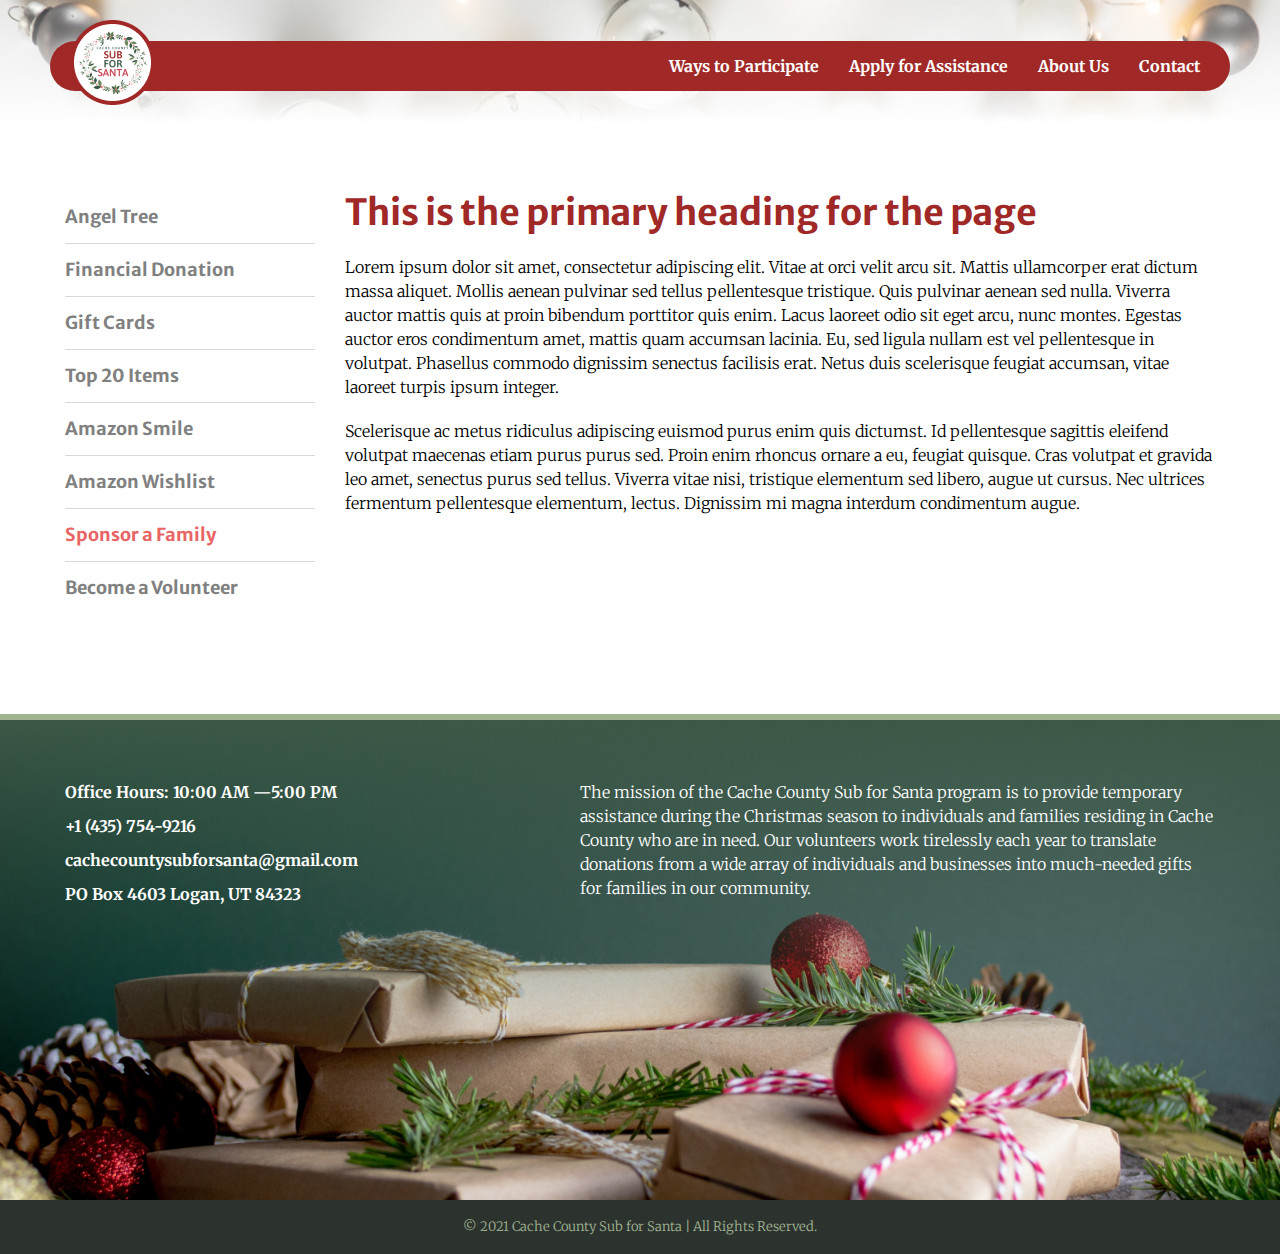
<file: page-sponsor.html>
<!DOCTYPE html>
<html>
    <head>
        <meta name="viewport" content="width=device-width">
        <title>CC Sub for Santa Home Page</title>
        <link rel="stylesheet" href="css/style.css">
        <link rel="stylesheet" href="css/style-home.css">
        <link rel="preconnect" href="https://fonts.googleapis.com">
        <link rel="preconnect" href="https://fonts.gstatic.com" crossorigin>
        <link href="https://fonts.googleapis.com/css2?family=Merriweather+Sans:wght@700&family=Merriweather:ital,wght@0,300;0,700;1,300&display=swap" rel="stylesheet">
    </head>
    <body>

        <header class="header">
            <div class="site-nav-wrapper">
                <div class="red-bar"></div>
                <a  class="logo" href="">
                    <img src="images/sub-for-santa-logo.png" alt="Cache County Sub-for-Santa logo" width="85" height="85">
                </a>
                <nav class="site-nav">
                    <a class="site-nav-link" href="">Ways to Participate</a>
                    <a class="site-nav-link" href="">Apply for Assistance</a>
                    <a class="site-nav-link" href="">About Us</a>
                    <a class="site-nav-link" href="">Contact</a>
                </nav>
                <button class="site-nav-toggle">Menu</button>
            </div>
        </header>

        <div class="main-content sidebar">
            <aside>
                <nav class="participate-menu">
                    <a class="menu-link" href="">Angel Tree</a>
                    <a class="menu-link" href="">Financial Donation</a>
                    <a class="menu-link" href="">Gift Cards</a>
                    <a class="menu-link" href="">Top 20 Items</a>
                    <a class="menu-link" href="">Amazon Smile</a>
                    <a class="menu-link" href="">Amazon Wishlist</a>
                    <a class="menu-link active" href="">Sponsor a Family</a>
                    <a class="menu-link" href="">Become a Volunteer</a>
                </nav> 
            </aside>
            <section class="page-content">
              <h1>This is the primary heading for the page</h1>
              <p>Lorem ipsum dolor sit amet, consectetur adipiscing elit. Vitae at orci velit arcu sit. Mattis ullamcorper erat dictum massa aliquet. Mollis aenean pulvinar sed tellus pellentesque tristique. Quis pulvinar aenean sed nulla. Viverra auctor mattis quis at proin bibendum porttitor quis enim. Lacus laoreet odio sit eget arcu, nunc montes. Egestas auctor eros condimentum amet, mattis quam accumsan lacinia. Eu, sed ligula nullam est vel pellentesque in volutpat. Phasellus commodo dignissim senectus facilisis erat. Netus duis scelerisque feugiat accumsan, vitae laoreet turpis ipsum integer.</p>
              <p>Scelerisque ac metus ridiculus adipiscing euismod purus enim quis dictumst. Id pellentesque sagittis eleifend volutpat maecenas etiam purus purus sed. Proin enim rhoncus ornare a eu, feugiat quisque. Cras volutpat et gravida leo amet, senectus purus sed tellus. Viverra vitae nisi, tristique elementum sed libero, augue ut cursus. Nec ultrices fermentum pellentesque elementum, lectus. Dignissim mi magna interdum condimentum augue.</p>
            </section>
        </div>

        <footer class="footer">
            <div class="footer-content-wrapper">
                <ul class="contact-info">
                    <li><strong>Office Hours: 10:00 AM —5:00 PM</strong></li>
                    <li><strong>+1 (435) 754-9216</strong></li>
                    <li><strong>cachecountysubforsanta@gmail.com</strong></li>
                    <li><strong>PO Box 4603 Logan, UT 84323</strong></li>
                </ul>
                <p class="message">The mission of the Cache County Sub for Santa program is to provide temporary assistance during the Christmas season to individuals and families residing in Cache County who are in need. Our volunteers work tirelessly each year to translate donations from a wide array of individuals and businesses into much-needed gifts for families in our community.</p>
            </div>
            <p class="endcap">&copy; 2021 Cache County Sub for Santa | All Rights Reserved.</p>
        </footer>
    </body>
</html>
</file>
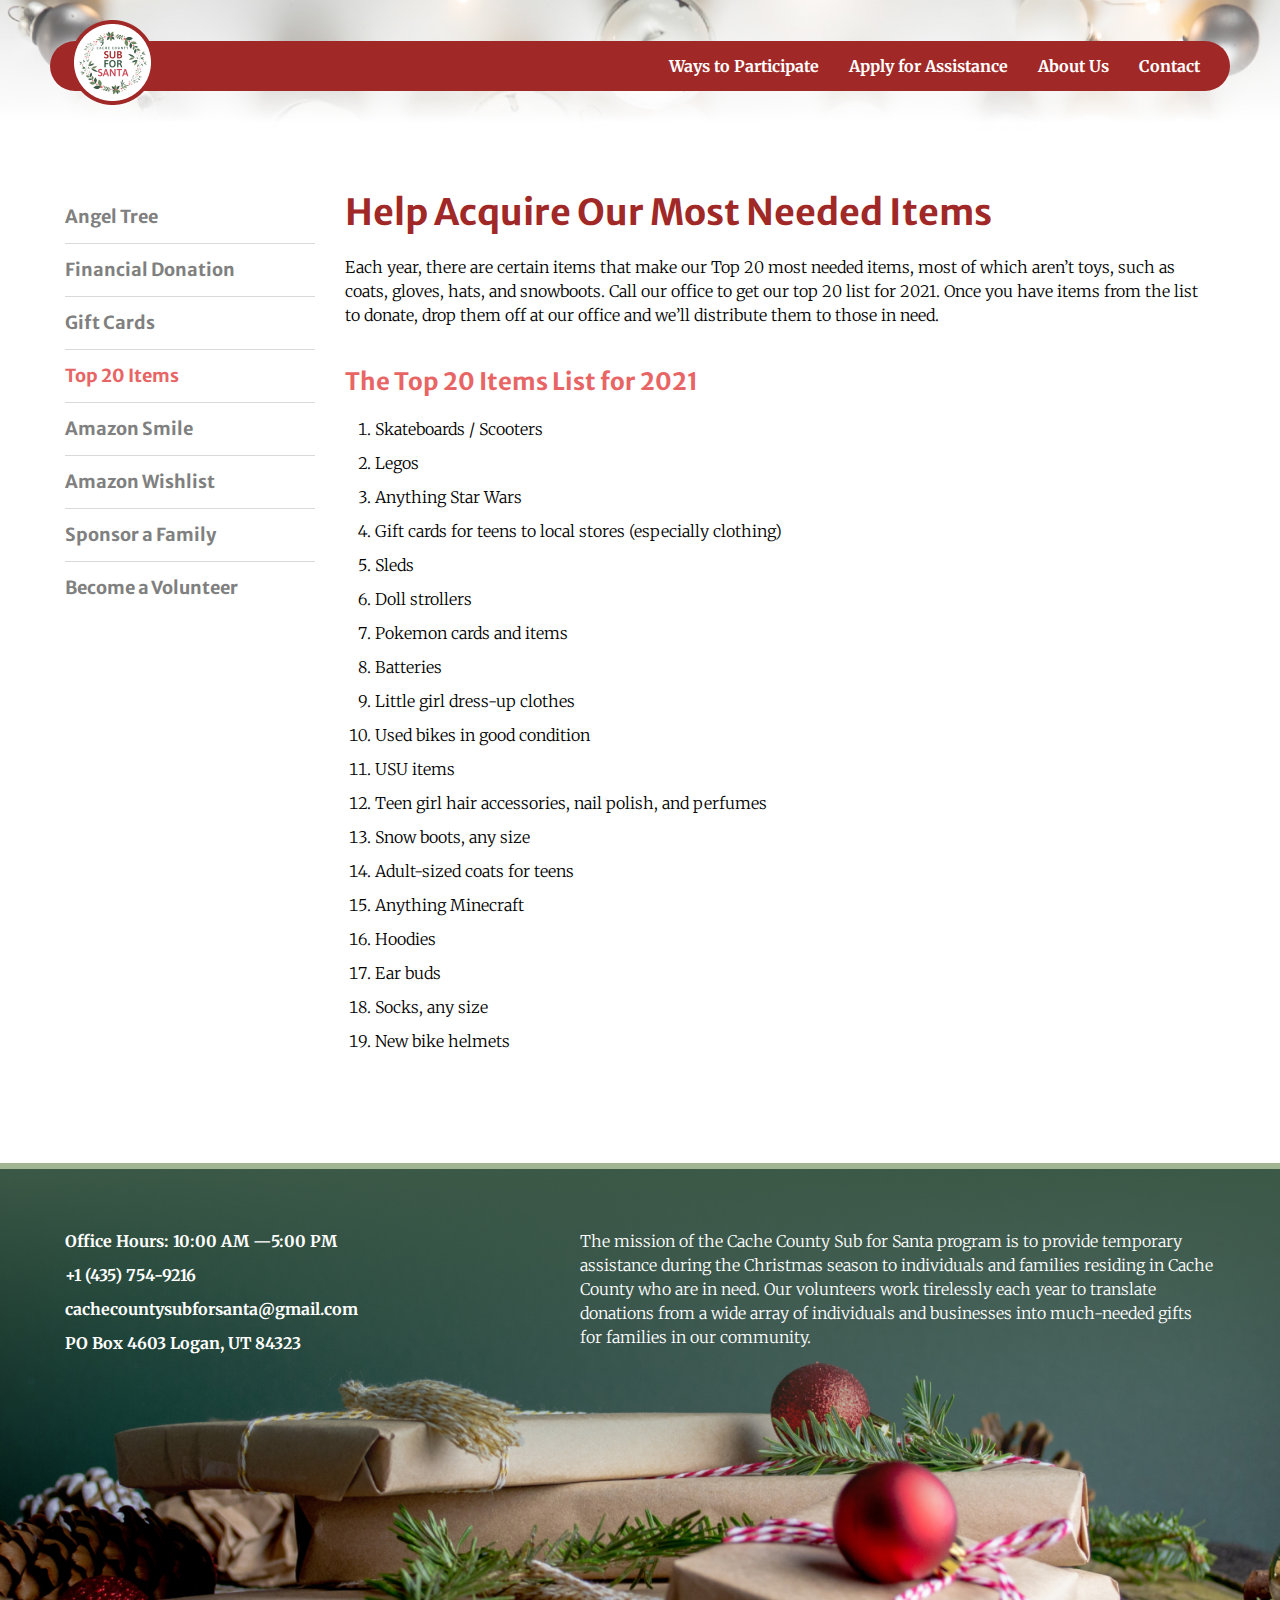
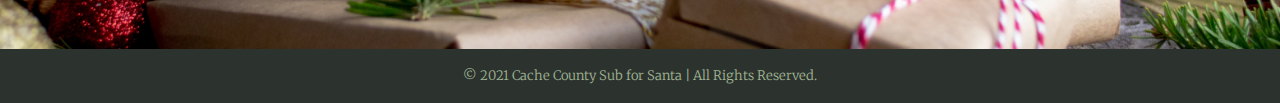
<file: page-top-20.html>
<!DOCTYPE html>
<html>
    <head>
        <meta name="viewport" content="width=device-width">
        <title>CC Sub for Santa Home Page</title>
        <link rel="stylesheet" href="css/style.css">
        <link rel="stylesheet" href="css/style-home.css">
        <link rel="preconnect" href="https://fonts.googleapis.com">
        <link rel="preconnect" href="https://fonts.gstatic.com" crossorigin>
        <link href="https://fonts.googleapis.com/css2?family=Merriweather+Sans:wght@700&family=Merriweather:ital,wght@0,300;0,700;1,300&display=swap" rel="stylesheet">
    </head>
    <body>

        <header class="header">
            <div class="site-nav-wrapper">
                <div class="red-bar"></div>
                <a  class="logo" href="">
                    <img src="images/sub-for-santa-logo.png" alt="Cache County Sub-for-Santa logo" width="85" height="85">
                </a>
                <nav class="site-nav">
                    <a class="site-nav-link" href="">Ways to Participate</a>
                    <a class="site-nav-link" href="">Apply for Assistance</a>
                    <a class="site-nav-link" href="">About Us</a>
                    <a class="site-nav-link" href="">Contact</a>
                </nav>
                <button class="site-nav-toggle">Menu</button>
            </div>
        </header>

        <div class="main-content sidebar">
            <aside>
                <nav class="participate-menu">
                    <a class="menu-link" href="">Angel Tree</a>
                    <a class="menu-link" href="">Financial Donation</a>
                    <a class="menu-link" href="">Gift Cards</a>
                    <a class="menu-link active" href="">Top 20 Items</a>
                    <a class="menu-link" href="">Amazon Smile</a>
                    <a class="menu-link" href="">Amazon Wishlist</a>
                    <a class="menu-link" href="">Sponsor a Family</a>
                    <a class="menu-link" href="">Become a Volunteer</a>
                </nav> 
            </aside>
            <section class="page-content">
              <h1>Help Acquire Our Most Needed Items</h1>
              <p>Each year, there are certain items that make our Top 20 most needed items, most of which aren’t toys, such as coats, gloves, hats, and snowboots. Call our office to get our top 20 list for 2021. Once you have items from the list to donate, drop them off at our office and we’ll distribute them to those in need.</p>
              <h3>The Top 20 Items List for 2021</h3>
              <ol>
                <li>Skateboards / Scooters</li>
                <li>Legos</li>
                <li>Anything Star Wars</li>
                <li>Gift cards for teens to local stores (especially clothing)</li>
                <li>Sleds</li>
                <li>Doll strollers</li>
                <li>Pokemon cards and items</li>
                <li>Batteries</li>
                <li>Little girl dress-up clothes</li>
                <li>Used bikes in good condition</li>
                <li>USU items</li>
                <li>Teen girl hair accessories, nail polish, and perfumes</li>
                <li>Snow boots, any size</li>
                <li>Adult-sized coats for teens</li>
                <li>Anything Minecraft</li>
                <li>Hoodies</li>
                <li>Ear buds</li>
                <li>Socks, any size</li>
                <li>New bike helmets</li>
              </ol>
            </section>
        </div>

        <footer class="footer">
            <div class="footer-content-wrapper">
                <ul class="contact-info">
                    <li><strong>Office Hours: 10:00 AM —5:00 PM</strong></li>
                    <li><strong>+1 (435) 754-9216</strong></li>
                    <li><strong>cachecountysubforsanta@gmail.com</strong></li>
                    <li><strong>PO Box 4603 Logan, UT 84323</strong></li>
                </ul>
                <p class="message">The mission of the Cache County Sub for Santa program is to provide temporary assistance during the Christmas season to individuals and families residing in Cache County who are in need. Our volunteers work tirelessly each year to translate donations from a wide array of individuals and businesses into much-needed gifts for families in our community.</p>
            </div>
            <p class="endcap">&copy; 2021 Cache County Sub for Santa | All Rights Reserved.</p>
        </footer>
    </body>
</html>
</file>
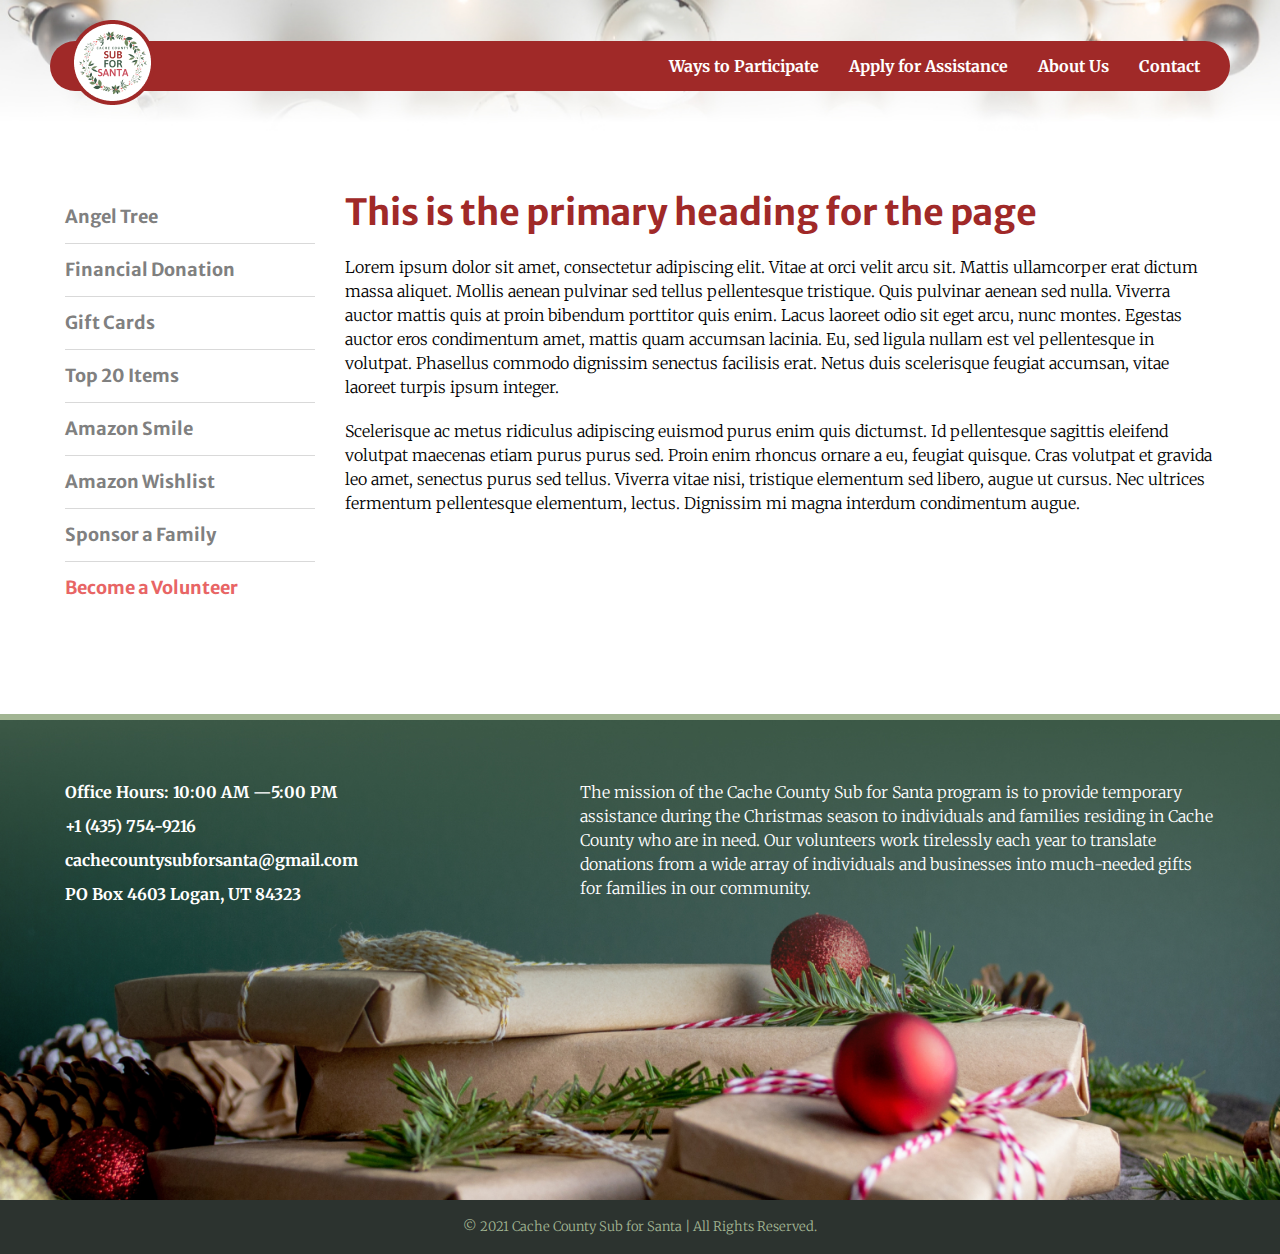
<file: page-volunteer.html>
<!DOCTYPE html>
<html>
    <head>
        <meta name="viewport" content="width=device-width">
        <title>CC Sub for Santa Home Page</title>
        <link rel="stylesheet" href="css/style.css">
        <link rel="stylesheet" href="css/style-home.css">
        <link rel="preconnect" href="https://fonts.googleapis.com">
        <link rel="preconnect" href="https://fonts.gstatic.com" crossorigin>
        <link href="https://fonts.googleapis.com/css2?family=Merriweather+Sans:wght@700&family=Merriweather:ital,wght@0,300;0,700;1,300&display=swap" rel="stylesheet">
    </head>
    <body>

        <header class="header">
            <div class="site-nav-wrapper">
                <div class="red-bar"></div>
                <a  class="logo" href="">
                    <img src="images/sub-for-santa-logo.png" alt="Cache County Sub-for-Santa logo" width="85" height="85">
                </a>
                <nav class="site-nav">
                    <a class="site-nav-link" href="">Ways to Participate</a>
                    <a class="site-nav-link" href="">Apply for Assistance</a>
                    <a class="site-nav-link" href="">About Us</a>
                    <a class="site-nav-link" href="">Contact</a>
                </nav>
                <button class="site-nav-toggle">Menu</button>
            </div>
        </header>

        <div class="main-content sidebar">
            <aside>
                <nav class="participate-menu">
                    <a class="menu-link" href="">Angel Tree</a>
                    <a class="menu-link" href="">Financial Donation</a>
                    <a class="menu-link" href="">Gift Cards</a>
                    <a class="menu-link" href="">Top 20 Items</a>
                    <a class="menu-link" href="">Amazon Smile</a>
                    <a class="menu-link" href="">Amazon Wishlist</a>
                    <a class="menu-link" href="">Sponsor a Family</a>
                    <a class="menu-link active" href="">Become a Volunteer</a>
                </nav> 
            </aside>
            <section class="page-content">
              <h1>This is the primary heading for the page</h1>
              <p>Lorem ipsum dolor sit amet, consectetur adipiscing elit. Vitae at orci velit arcu sit. Mattis ullamcorper erat dictum massa aliquet. Mollis aenean pulvinar sed tellus pellentesque tristique. Quis pulvinar aenean sed nulla. Viverra auctor mattis quis at proin bibendum porttitor quis enim. Lacus laoreet odio sit eget arcu, nunc montes. Egestas auctor eros condimentum amet, mattis quam accumsan lacinia. Eu, sed ligula nullam est vel pellentesque in volutpat. Phasellus commodo dignissim senectus facilisis erat. Netus duis scelerisque feugiat accumsan, vitae laoreet turpis ipsum integer.</p>
              <p>Scelerisque ac metus ridiculus adipiscing euismod purus enim quis dictumst. Id pellentesque sagittis eleifend volutpat maecenas etiam purus purus sed. Proin enim rhoncus ornare a eu, feugiat quisque. Cras volutpat et gravida leo amet, senectus purus sed tellus. Viverra vitae nisi, tristique elementum sed libero, augue ut cursus. Nec ultrices fermentum pellentesque elementum, lectus. Dignissim mi magna interdum condimentum augue.</p>
            </section>
        </div>

        <footer class="footer">
            <div class="footer-content-wrapper">
                <ul class="contact-info">
                    <li><strong>Office Hours: 10:00 AM —5:00 PM</strong></li>
                    <li><strong>+1 (435) 754-9216</strong></li>
                    <li><strong>cachecountysubforsanta@gmail.com</strong></li>
                    <li><strong>PO Box 4603 Logan, UT 84323</strong></li>
                </ul>
                <p class="message">The mission of the Cache County Sub for Santa program is to provide temporary assistance during the Christmas season to individuals and families residing in Cache County who are in need. Our volunteers work tirelessly each year to translate donations from a wide array of individuals and businesses into much-needed gifts for families in our community.</p>
            </div>
            <p class="endcap">&copy; 2021 Cache County Sub for Santa | All Rights Reserved.</p>
        </footer>
    </body>
</html>
</file>
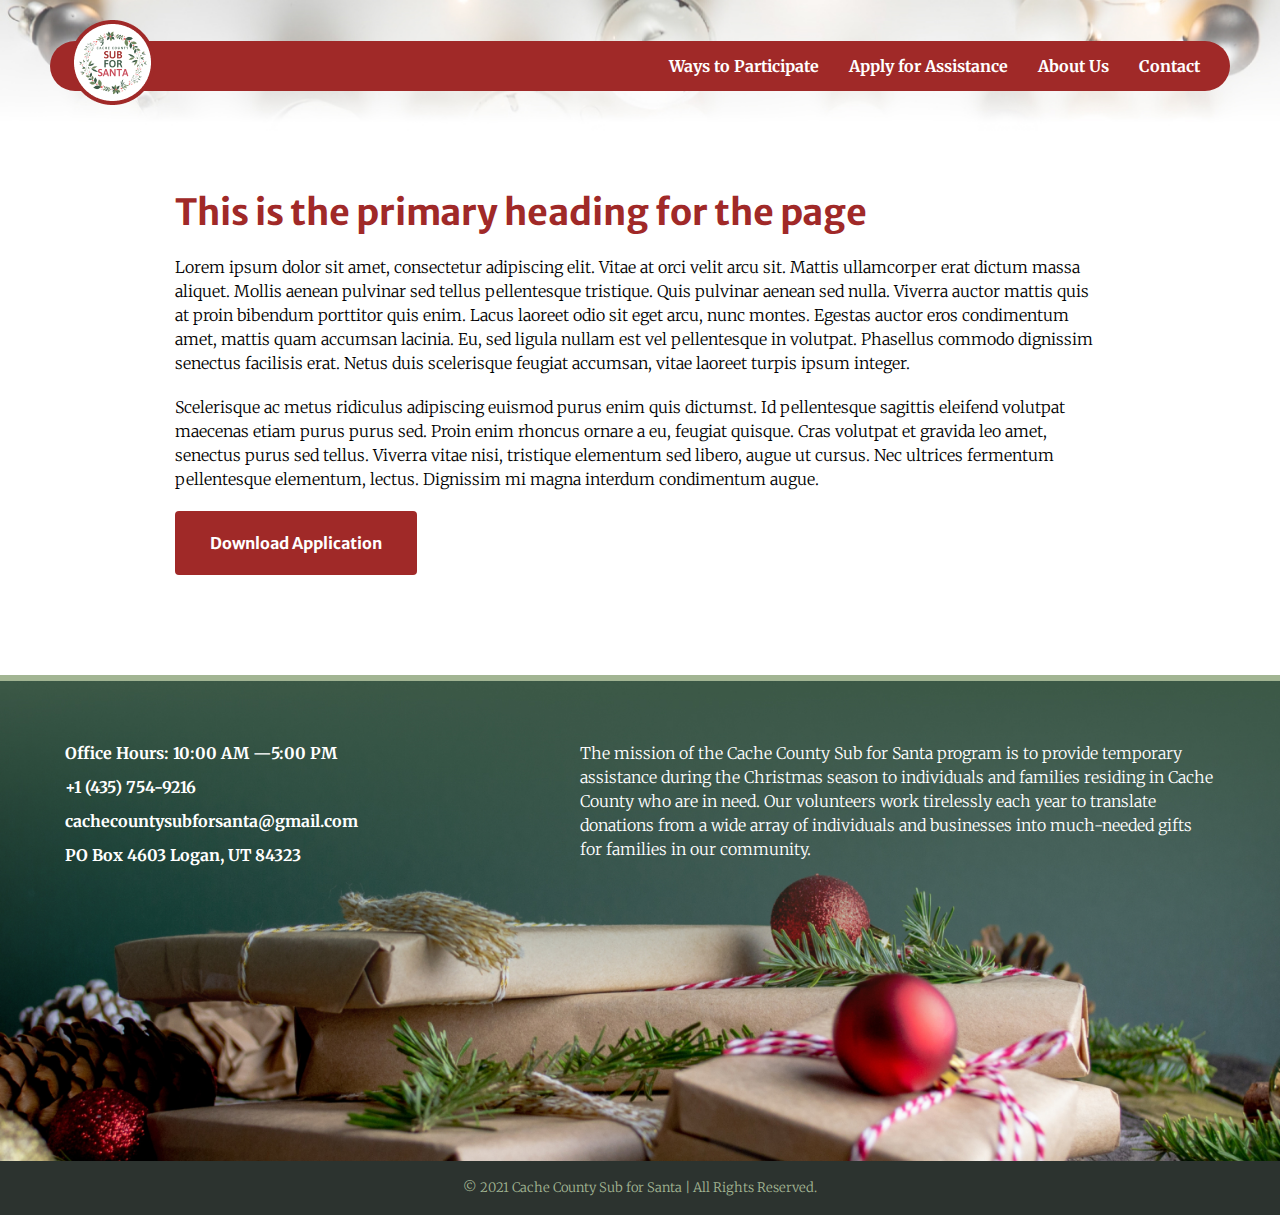
<file: single-page.html>
<!DOCTYPE html>
<html>
    <head>
        <meta name="viewport" content="width=device-width">
        <title>CC Sub for Santa Home Page</title>
        <link rel="stylesheet" href="css/style.css">
        <link rel="stylesheet" href="css/style-home.css">
        <link rel="preconnect" href="https://fonts.googleapis.com">
        <link rel="preconnect" href="https://fonts.gstatic.com" crossorigin>
        <link href="https://fonts.googleapis.com/css2?family=Merriweather+Sans:wght@700&family=Merriweather:ital,wght@0,300;0,700;1,300&display=swap" rel="stylesheet">
    </head>
    <body>

        <header class="header">
            <div class="site-nav-wrapper">
                <div class="red-bar"></div>
                <a  class="logo" href="">
                    <img src="images/sub-for-santa-logo.png" alt="Cache County Sub-for-Santa logo" width="85" height="85">
                </a>
                <nav class="site-nav">
                    <a class="site-nav-link" href="">Ways to Participate</a>
                    <a class="site-nav-link" href="">Apply for Assistance</a>
                    <a class="site-nav-link" href="">About Us</a>
                    <a class="site-nav-link" href="">Contact</a>
                </nav>
                <button class="site-nav-toggle">Menu</button>
            </div>
        </header>

        <div class="main-content single-page">
            <section class="page-content">
              <h1>This is the primary heading for the page</h1>
              <p>Lorem ipsum dolor sit amet, consectetur adipiscing elit. Vitae at orci velit arcu sit. Mattis ullamcorper erat dictum massa aliquet. Mollis aenean pulvinar sed tellus pellentesque tristique. Quis pulvinar aenean sed nulla. Viverra auctor mattis quis at proin bibendum porttitor quis enim. Lacus laoreet odio sit eget arcu, nunc montes. Egestas auctor eros condimentum amet, mattis quam accumsan lacinia. Eu, sed ligula nullam est vel pellentesque in volutpat. Phasellus commodo dignissim senectus facilisis erat. Netus duis scelerisque feugiat accumsan, vitae laoreet turpis ipsum integer.</p>
              <p>Scelerisque ac metus ridiculus adipiscing euismod purus enim quis dictumst. Id pellentesque sagittis eleifend volutpat maecenas etiam purus purus sed. Proin enim rhoncus ornare a eu, feugiat quisque. Cras volutpat et gravida leo amet, senectus purus sed tellus. Viverra vitae nisi, tristique elementum sed libero, augue ut cursus. Nec ultrices fermentum pellentesque elementum, lectus. Dignissim mi magna interdum condimentum augue.</p>
              <a class="btn btn-primary" href="">Download Application</a>
            </section>
        </div>

        <footer class="footer">
            <div class="footer-content-wrapper">
                <ul class="contact-info">
                    <li><strong>Office Hours: 10:00 AM —5:00 PM</strong></li>
                    <li><strong>+1 (435) 754-9216</strong></li>
                    <li><strong>cachecountysubforsanta@gmail.com</strong></li>
                    <li><strong>PO Box 4603 Logan, UT 84323</strong></li>
                </ul>
                <p class="message">The mission of the Cache County Sub for Santa program is to provide temporary assistance during the Christmas season to individuals and families residing in Cache County who are in need. Our volunteers work tirelessly each year to translate donations from a wide array of individuals and businesses into much-needed gifts for families in our community.</p>
            </div>
            <p class="endcap">&copy; 2021 Cache County Sub for Santa | All Rights Reserved.</p>
        </footer>
    </body>
</html>
</file>
<file: css/style-home.css>
.home-page h2 {
  color: #A02928;
  margin-bottom: 20px;
}
.home-page .content-wrapper {
  max-width: 1180px;
  margin: 0 auto;
}
.home-page .hero {
  padding: 0 15px 120px;
  z-index: 0;
  background-image: url(../images/img-home-hero-background.jpg);
  background-size: cover;
  background-position: center bottom;
  background-repeat: no-repeat;
}
.home-page .hero .layout {
  max-width: 960px;
  display: -webkit-box;
  display: -ms-flexbox;
  display: flex;
  -webkit-box-align: center;
      -ms-flex-align: center;
          align-items: center;
  -webkit-box-pack: center;
      -ms-flex-pack: center;
          justify-content: center;
  -webkit-box-orient: vertical;
  -webkit-box-direction: normal;
      -ms-flex-direction: column;
          flex-direction: column;
}
.home-page .hero .col-1 {
  margin-bottom: 15px;
  max-width: 320px;
}
.home-page .hero .col-2 {
  text-align: center;
}
.home-page .hero h1 {
  font-size: 36px;
  line-height: 44px;
}
.home-page .hero .btn-primary {
  margin-top: 20px;
}
.home-page .introduction {
  padding: 30px 0;
  position: relative;
  z-index: 1;
}
.home-page .introduction .layout {
  display: -webkit-box;
  display: -ms-flexbox;
  display: flex;
  -webkit-box-align: center;
      -ms-flex-align: center;
          align-items: center;
  -webkit-box-orient: vertical;
  -webkit-box-direction: normal;
      -ms-flex-direction: column;
          flex-direction: column;
  padding: 0 15px;
}
.home-page .introduction .col-1 {
  margin: 0 0 30px;
}
.home-page .introduction .col-1 h2 {
  margin-bottom: 20px;
}
.home-page .introduction .col-2 {
  background-color: #A02928;
  border-radius: 8px;
  padding: 30px;
  text-align: center;
}
.home-page .introduction .col-2 h3 {
  color: #FFFFFF;
  margin-bottom: 20px;
}
.home-page .introduction .col-2 p {
  color: #FFFFFF;
}
.home-page .thank-you {
  padding: 60px 0 30px;
  background-color: #F4F4F4;
  z-index: 0;
  text-align: center;
}
.home-page .thank-you .layout {
  max-width: 960px;
  margin: 0 auto;
  padding: 0 15px;
}
.home-page .thank-you .sponsors {
  margin-top: 60px;
  -webkit-column-count: 2;
     -moz-column-count: 2;
          column-count: 2;
  -webkit-column-gap: 30px;
     -moz-column-gap: 30px;
          column-gap: 30px;
}
.home-page .thank-you ul li {
  font-weight: 700;
  font-size: 18px;
  margin-bottom: 20px;
}
.home-page .thank-you ul li:nth-child(odd) {
  color: #3C5947;
}
.home-page .thank-you ul li:nth-child(even) {
  color: #70885D;
}

@media screen and (min-width: 767px) {
  .home-page .hero .layout {
    -webkit-box-orient: horizontal;
    -webkit-box-direction: normal;
        -ms-flex-direction: row;
            flex-direction: row;
  }
  .home-page .hero .col-1 {
    margin-right: 30px;
    max-width: 600px;
  }
  .home-page .hero .col-2 {
    text-align: left;
  }
  .home-page .hero h1 {
    font-size: 48px;
    line-height: 60px;
  }
  .home-page .introduction {
    padding: 60px 0;
  }
  .home-page .introduction .layout {
    -webkit-box-orient: horizontal;
    -webkit-box-direction: normal;
        -ms-flex-direction: row;
            flex-direction: row;
  }
  .home-page .introduction .col-1 {
    margin: 0 60px 0 0;
  }
  .home-page .thank-you {
    padding: 80px 0 60px;
  }
}
</file>
<file: css/style.css>
/* http://meyerweb.com/eric/tools/css/reset/ 
   v2.0 | 20110126
   License: none (public domain)
*/
html, body, div, span, applet, object, iframe,
h1, h2, h3, h4, h5, h6, p, blockquote, pre,
a, abbr, acronym, address, big, cite, code,
del, dfn, em, img, ins, kbd, q, s, samp,
small, strike, strong, sub, sup, tt, var,
b, u, i, center,
dl, dt, dd, ol, ul, li,
fieldset, form, label, legend,
table, caption, tbody, tfoot, thead, tr, th, td,
article, aside, canvas, details, embed,
figure, figcaption, footer, header, hgroup,
menu, nav, output, ruby, section, summary,
time, mark, audio, video {
  margin: 0;
  padding: 0;
  border: 0;
  font-size: 100%;
  font: inherit;
  vertical-align: baseline;
}

/* HTML5 display-role reset for older browsers */
article, aside, details, figcaption, figure,
footer, header, hgroup, menu, nav, section {
  display: block;
}

body {
  line-height: 1;
}

ol, ul {
  list-style: none;
}

blockquote, q {
  quotes: none;
}

blockquote:before, blockquote:after,
q:before, q:after {
  content: "";
  content: none;
}

table {
  border-collapse: collapse;
  border-spacing: 0;
}

h1, h2, h3, h4, h5, h6 {
  font-weight: 700;
  font-family: "Merriweather Sans", sans-serif;
}

a, p, li {
  font-family: "Merriweather", serif;
  font-weight: 300;
  font-size: 16px;
  line-height: 24px;
}

h1 {
  font-size: 48px;
  line-height: 60px;
  color: #A02928;
}

h2 {
  font-size: 36px;
  line-height: 44px;
  color: #3C5947;
}

h3 {
  font-size: 24px;
  line-height: 30px;
  color: #E86565;
}

p {
  margin-bottom: 20px;
}

li {
  margin-bottom: 10px;
}

a {
  color: #E86565;
}

strong {
  font-weight: 700;
}

em {
  font-style: italic;
}

.content-label {
  font-family: "Merriweather Sans", sans-serif;
  font-weight: 700;
  font-size: 18px;
  line-height: 24px;
  letter-spacing: 0.2em;
  text-transform: uppercase;
}

.btn {
  border-radius: 4px;
  padding: 20px 35px;
  display: inline-block;
  text-decoration: none;
  font-family: "Merriweather Sans", sans-serif;
  font-weight: 700;
  -webkit-transition: all 200ms ease-in-out;
  transition: all 200ms ease-in-out;
}

.btn-primary {
  background-color: #A02928;
  color: #FFFFFF;
}
.btn-primary:hover {
  background-color: #C94B5A;
}

.btn-white {
  background-color: #FFFFFF;
  color: #A02928;
}
.btn-white:hover {
  color: #C94B5A;
}

.border {
  background-repeat: repeat-x;
  background-position: center center;
  height: 28px;
  width: 100%;
  position: absolute;
}

.border-top {
  background-image: url(../images/jagged-border-top.png);
  top: -28px;
}

.border-bottom {
  background-image: url(../images/jagged-border-bottom.png);
  bottom: -28px;
}

html,
html * {
  -webkit-box-sizing: border-box;
          box-sizing: border-box;
}

.img-fluid {
  max-width: 1180px;
  width: 100%;
}

.d-none {
  display: none !important;
}

.header {
  background-image: url(../images/img-header.jpg);
  background-size: cover;
  background-position: center center;
  background-repeat: no-repeat;
  position: relative;
}
.header .site-nav-wrapper {
  max-width: 1180px;
  margin: 0 15px;
  padding: 20px 0;
  display: -webkit-box;
  display: -ms-flexbox;
  display: flex;
  -webkit-box-align: center;
      -ms-flex-align: center;
          align-items: center;
  -webkit-box-pack: justify;
      -ms-flex-pack: justify;
          justify-content: space-between;
  position: relative;
}
.header .site-nav {
  z-index: 1;
  margin-right: 20px;
  display: none;
}
.header .site-nav .site-nav-link {
  color: #FFFFFF;
  font-weight: 700;
  text-align: right;
  text-decoration: none;
  margin: 0 30px 0 0;
}
.header .site-nav .site-nav-link:last-child {
  margin: 0;
}
.header .site-nav.show-nav {
  display: -webkit-box;
  display: -ms-flexbox;
  display: flex;
  -webkit-box-orient: vertical;
  -webkit-box-direction: normal;
      -ms-flex-direction: column;
          flex-direction: column;
  position: absolute;
  top: 96px;
  background-color: #500C0B;
  right: 0;
  padding: 30px;
  text-align: center;
  border-radius: 4px;
  width: 245px;
}
.header .site-nav.show-nav .site-nav-link {
  margin: 0 0 15px 0;
}
.header .site-nav.show-nav .site-nav-link:last-child {
  margin: 0;
}
.header .site-nav-toggle {
  background-color: transparent;
  border: solid 1px #FFFFFF;
  color: #FFFFFF;
  z-index: 1;
  padding: 5px 10px;
  border: 0;
  margin-right: 20px;
  font-family: "Merriweather Sans", sans-serif;
  text-transform: uppercase;
  font-size: 16px;
  font-weight: 700;
}
.header .logo {
  z-index: 1;
  margin-left: 20px;
}
.header .red-bar {
  background-color: #A02928;
  max-width: 1180px;
  width: 100%;
  height: 50px;
  border-radius: 25px;
  position: absolute;
  z-index: 0;
}

@media screen and (min-width: 1199px) {
  .header .site-nav {
    display: -webkit-box;
    display: -ms-flexbox;
    display: flex;
    margin: 0 30px 0 0;
  }
  .header .site-nav-toggle {
    display: none;
  }
  .header .site-nav-wrapper {
    margin: 0 auto;
  }
}
.footer {
  background-color: #3C5947;
  border-top: solid 6px #A2B593;
  background-image: url(../images/img-footer-mobile.jpg);
  background-color: #3C5947;
  background-position: center bottom;
  background-size: contain;
  background-repeat: no-repeat;
}
.footer .footer-content-wrapper {
  max-width: 1180px;
  margin: 0 auto;
  padding: 60px 15px 120px;
  display: -webkit-box;
  display: -ms-flexbox;
  display: flex;
  -webkit-box-pack: justify;
      -ms-flex-pack: justify;
          justify-content: space-between;
  -webkit-box-orient: vertical;
  -webkit-box-direction: normal;
      -ms-flex-direction: column;
          flex-direction: column;
}
.footer .contact-info {
  color: #FFFFFF;
  max-width: 350px;
  margin-bottom: 30px;
}
.footer .message {
  color: #FFFFFF;
  max-width: 635px;
}
.footer .endcap {
  background-color: #2C332F;
  font-size: 13px;
  text-align: center;
  color: #A2B593;
  padding: 15px;
  display: -webkit-box;
  display: -ms-flexbox;
  display: flex;
  -webkit-box-align: center;
      -ms-flex-align: center;
          align-items: center;
  -webkit-box-pack: center;
      -ms-flex-pack: center;
          justify-content: center;
  margin: 0;
}

@media screen and (min-width: 575px) {
  .footer {
    background-image: url(../images/img-footer.jpg);
  }
}
@media screen and (min-width: 991px) {
  .footer {
    background-size: cover;
  }
  .footer .footer-content-wrapper {
    -webkit-box-orient: horizontal;
    -webkit-box-direction: normal;
        -ms-flex-direction: row;
            flex-direction: row;
    padding: 80px auto 0;
    min-height: 480px;
  }
  .footer .contact-info {
    margin-bottom: 0;
  }
}
.main-content {
  max-width: 1180px;
  margin: 0 auto;
  padding: 30px 0 40px;
}
.main-content.single-page {
  max-width: 960px;
  padding: 30px 15px 40px;
}
.main-content.sidebar {
  display: -webkit-box;
  display: -ms-flexbox;
  display: flex;
  -webkit-box-orient: vertical;
  -webkit-box-direction: reverse;
      -ms-flex-direction: column-reverse;
          flex-direction: column-reverse;
  padding: 30px 15px 40px;
}
.main-content h1 {
  font-size: 36px;
  line-height: 44px;
  color: #A02928;
  margin-bottom: 20px;
}
.main-content h2, .main-content h3 {
  margin-top: 40px;
}
.main-content ul {
  margin-top: 20px;
  padding-left: 30px;
}
.main-content ul li {
  list-style-type: disc;
}
.main-content ol {
  margin-top: 20px;
  padding-left: 30px;
}
.main-content ol li {
  list-style-type: decimal;
}
.main-content img {
  margin-bottom: 20px;
}

.participate-menu {
  display: -webkit-box;
  display: -ms-flexbox;
  display: flex;
  -webkit-box-orient: vertical;
  -webkit-box-direction: normal;
      -ms-flex-direction: column;
          flex-direction: column;
  margin: 30px 0 0;
}
.participate-menu .menu-link {
  font-family: "Merriweather Sans", sans-serif;
  font-weight: 700;
  font-size: 18px;
  line-height: 22px;
  text-decoration: none;
  padding: 15px 0;
  color: #808080;
  border-bottom: solid 1px #D9D9D9;
  -webkit-transition: all 200ms ease-in-out;
  transition: all 200ms ease-in-out;
  text-align: center;
}
.participate-menu .menu-link:hover {
  color: #E86565;
  text-indent: 5px;
}
.participate-menu .menu-link.active {
  color: #E86565;
}
.participate-menu .menu-link:last-child {
  border-bottom: 0;
}

.participation-grid {
  display: none;
}

.contact-items {
  max-width: 960px;
  margin-top: 30px;
}
.contact-items p {
  font-size: 16px;
  line-height: 22px;
  font-weight: 700;
}
.contact-items .label {
  margin-right: 10px;
  color: #A02928;
  font-family: "Merriweather Sans", sans-serif;
  width: 100%;
  display: block;
}

.location-grid {
  display: -ms-grid;
  display: grid;
  -ms-grid-columns: 1fr;
  grid-template-columns: 1fr;
  grid-gap: 20px;
  margin-top: 30px;
}
.location-grid h3 {
  margin-top: 0;
}

@media screen and (min-width: 575px) {
  .location-grid {
    -ms-grid-columns: 1fr 20px 1fr;
    grid-template-columns: repeat(2, 1fr);
  }
}
@media screen and (min-width: 767px) {
  .main-content.sidebar {
    display: -ms-grid;
    display: grid;
    -ms-grid-columns: 250px 30px 1fr;
    grid-template-columns: 250px 1fr;
    grid-gap: 30px;
  }

  .participate-menu {
    margin: 0;
  }
  .participate-menu .menu-link {
    text-align: left;
  }

  .contact-items {
    margin-top: 60px;
  }
  .contact-items .label {
    margin-right: 30px;
    display: inline;
  }

  .location-grid {
    margin-top: 60px;
  }
}
@media screen and (min-width: 991px) {
  .main-content {
    padding: 60px 0 100px;
  }
  .main-content.single-page {
    padding: 60px 15px 100px;
  }
  .main-content.sidebar {
    padding: 60px 15px 100px;
  }

  .participation-grid {
    display: -ms-grid;
    display: grid;
    -ms-grid-columns: 1fr 5px 1fr 5px 1fr 5px 1fr;
    grid-template-columns: repeat(4, 1fr);
    grid-gap: 5px;
    margin-top: 60px;
  }
  .participation-grid .grid-item {
    background-image: url(../images/img-participate-block.png);
    display: -webkit-box;
    display: -ms-flexbox;
    display: flex;
    -webkit-box-align: center;
        -ms-flex-align: center;
            align-items: center;
    -webkit-box-pack: center;
        -ms-flex-pack: center;
            justify-content: center;
    aspect-ratio: 1/1;
    color: #FFFFFF;
    font-family: "Merriweather Sans", sans-serif;
    font-weight: 700;
    font-size: 18px;
    line-height: 22px;
    text-align: center;
    text-decoration: none;
  }

  .contact-items {
    margin-top: 60px;
  }
  .contact-items p {
    font-size: 24px;
    line-height: 28px;
    max-width: 960px;
  }
  .contact-items .label {
    margin-right: 5%;
    width: 35%;
    display: inline-block;
    text-align: right;
  }
}
</file>
